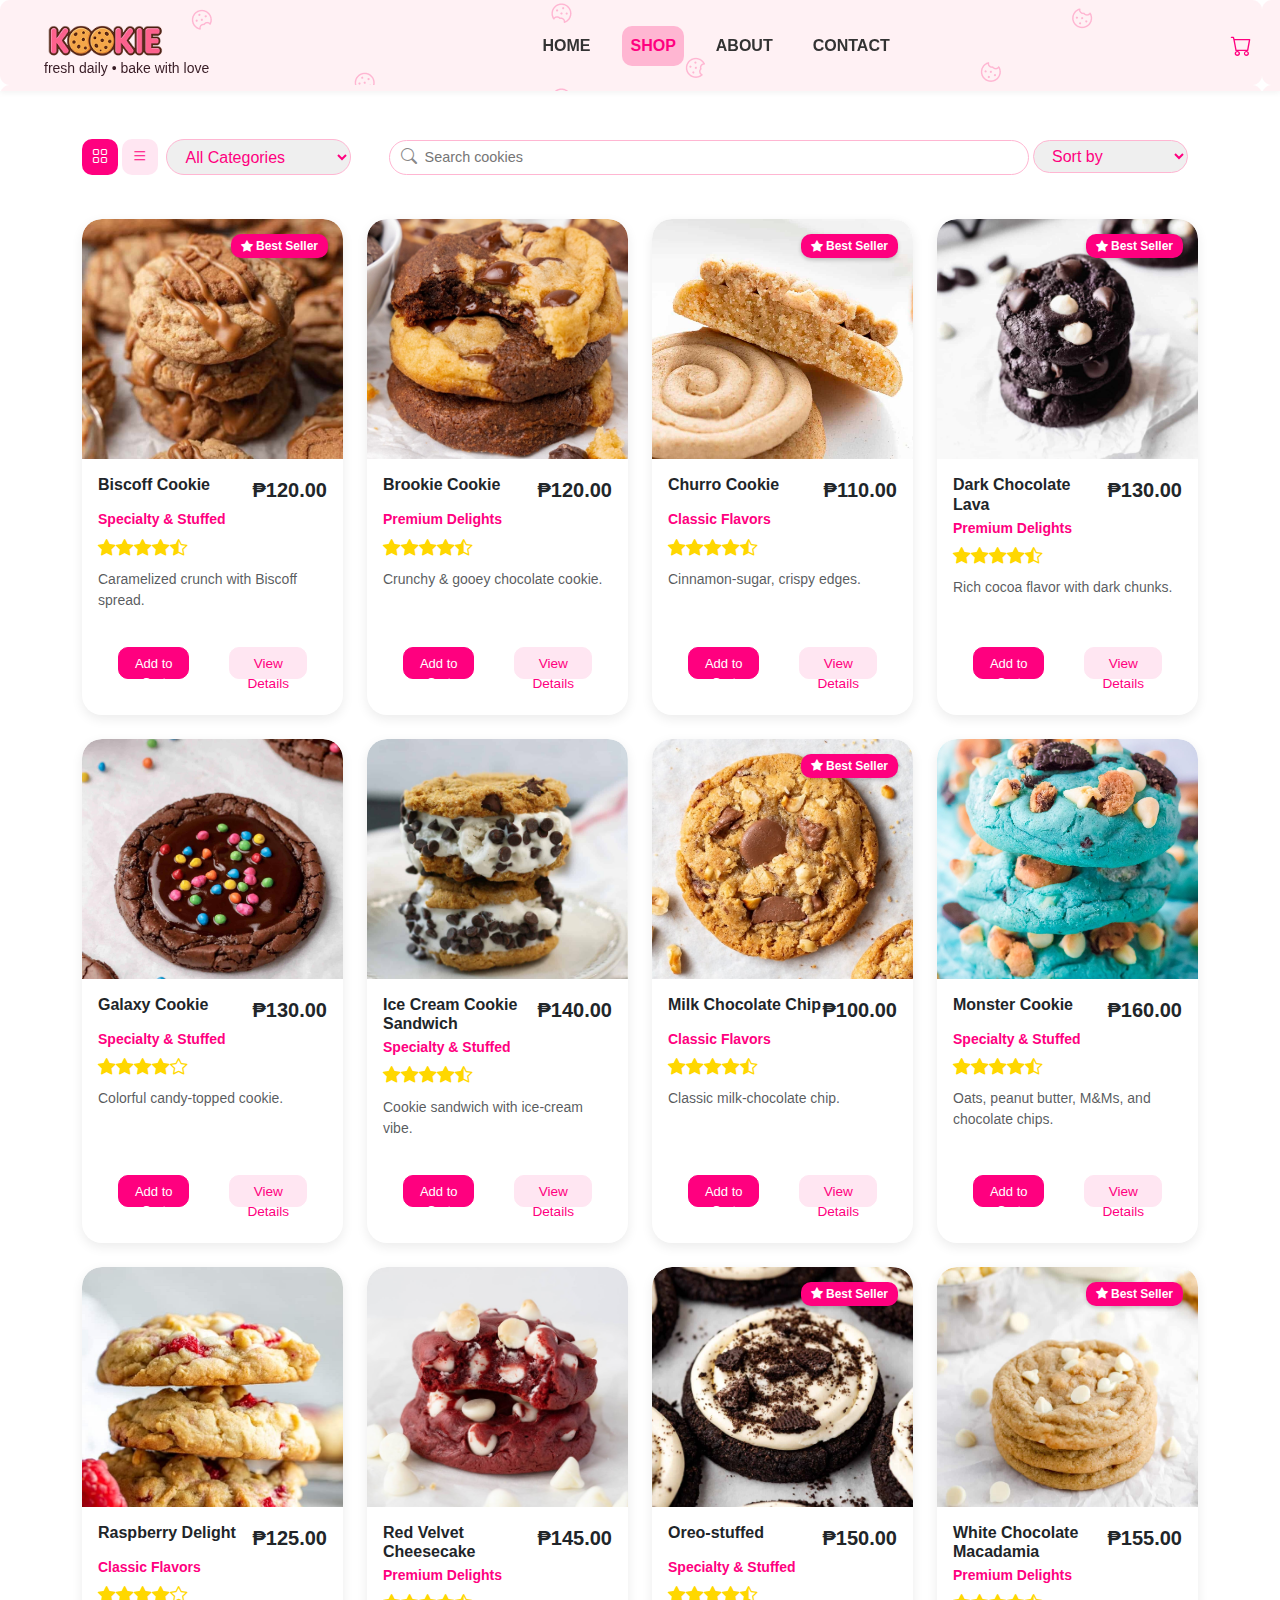
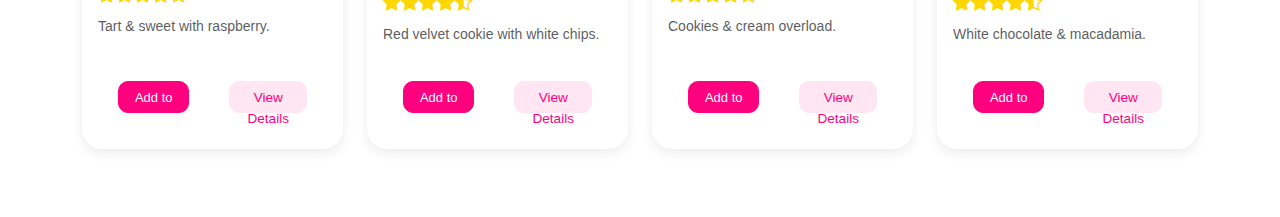
<file: Kookies/index.html>
<!DOCTYPE html>
<html lang="en">
<head>
    <meta charset="UTF-8" />
    <meta name="viewport" content="width=device-width, initial-scale=1.0" />
    <title>Shop | Kookie</title>
    <link rel="icon" href="Images/cookie.png" /> 
    <link href="https://cdn.jsdelivr.net/npm/bootstrap@5.3.3/dist/css/bootstrap.min.css" rel="stylesheet" />
    <link href="https://cdn.jsdelivr.net/npm/bootstrap-icons@1.11.3/font/bootstrap-icons.css" rel="stylesheet" />
    <link href="shop.css" rel="stylesheet">
    <link href="navigation.css" rel="stylesheet">
</head>

<body>
    <nav class="navbar navbar-expand-lg sticky-top">
        <div class="container-fluid">
            <a class="navbar-brand" href="#">
                <div class="d-flex flex-column align-items-start">
                    <a href="home.html">
                      <img src="Images/Logo.png" alt="KOOKIE Logo" width="120">
                    </a>
                    <small>fresh daily • bake with love</small>
                </div>
            </a>

            <button class="navbar-toggler ms-auto" type="button" data-bs-toggle="collapse" data-bs-target="#navbarNav">
                <span class="navbar-toggler-icon"></span>
            </button>

            <div class="collapse navbar-collapse justify-content-center" id="navbarNav">
                <ul class="navbar-nav mb-2 mb-lg-0 text-center">
                    <li class="nav-item"><a class="nav-link fw-bold" href="home.html">HOME</a></li>
                    <li class="nav-item"><a class="nav-link fw-bold active" href="#">SHOP</a></li>
                    <li class="nav-item"><a class="nav-link fw-bold" href="e.html">ABOUT</a></li> 
                    <li class="nav-item"><a class="nav-link fw-bold" href="contact.html">CONTACT</a></li>
                </ul>
            </div>

            <div class="d-flex align-items-center">
                
                <a href="cart.html" class="icon-btn position-relative" id="cartIconLink">
                    <i class="bi bi-cart"></i>
                    <span class="position-absolute top-0 start-100 translate-middle badge rounded-pill bg-danger" id="cart-count" style="font-size: 0.65em; padding: 0.3em 0.5em; display: none;">0</span>
                </a>
               
            </div>
        </div>
    </nav>

    <main class="py-5">
        <div class="container">
            <div class="view-controls">
                <div class="d-flex gap-2">
                    <div class="view-toggle">
                        <button id="gridBtn" class="active" title="Grid View"><i class="bi bi-grid"></i></button>
                        <button id="listBtn" title="List View"><i class="bi bi-list"></i></button>
                    </div>
                 <select id="categoryFilter">
                        <option value="all">All Categories</option>
                        <option value="classic">Classic Flavors</option>
                        <option value="premium">Premium Delights</option>
                        <option value="specialty">Specialty & Stuffed</option>
                        <option value="mix boxes">Mix Boxes</option>
                </select>                  
                </div>
                <div class="search-container">
                    <i class="bi bi-search"></i>
                    <input type="text" id="searchInput" placeholder="Search cookies" />

                    <select id="sortSelect">
                        <option value="default">Sort by</option>
                        <option value="best">Best Seller</option>
                        <option value="high">Highest Price</option>
                        <option value="low">Lowest Price</option>
                        <option value="rating">Highest Rating</option>
                    </select>
                </div>


                
            </div>
            
            <div id="productRow" class="row g-4">
                </div>
        </div>
    </main>

    <div class="modal fade" id="viewModal" tabindex="-1">
        <div class="modal-dialog modal-dialog-centered modal-xl">
            <div class="modal-content">
                <div class="row g-0">
                    
                    <div class="col-lg-5 modal-img-col">
                        <img id="modalImg" class="img-fluid" alt="Cookie Image" />
                    </div>

                    <div class="col-lg-7">
                        <div class="modal-body">
                            <h5 id="modalName" class="fw-bold text-pink fs-3 mb-1"></h5>
                            <p id="modalCategory" class="small text-pink fw-semibold mb-2"></p>
                            <p id="modalRating" class="rating-stars mb-3"></p>
                            
                            <hr>

                            <h6 class="fw-bold mt-3">About This Cookie</h6>
                            <p id="modalDetailedDesc" class="text-secondary mb-4"></p>
                            
                            <h6 class="fw-bold">Quick Overview</h6>
                            <p id="modalDesc" class="text-muted small mb-3"></p>
                            
                            <div class="d-flex justify-content-between align-items-center mb-4">
                                <div>
                                    <span id="modalCalories" class="badge text-bg-info me-3 fs-6"></span>
                                    <span class="text-dark fw-bold">Price: <span id="modalPrice" class="fs-4 text-pink"></span></span>
                                </div>
                            </div>
                            
                            <p id="modalIngredients" class="small text-dark fst-italic border-top pt-2"></p>

                            <button class="btn btn-pink add-to-cart-modal-btn w-100 mt-3" 
                             data-id="1" 
                             data-bs-dismiss="modal">
                              Add to Cart
                    </button>

                        </div>
                    </div>
                </div>
            </div>
        </div>
    </div>

    <div class="toast-container position-fixed bottom-0 end-0 p-3">
        <div id="cartToast" class="toast align-items-center text-white bg-pink border-0" role="alert">
            <div class="d-flex">
                <div class="toast-body fw-semibold">Added to cart 🍪</div>
            </div>
        </div>
    </div>

    <script src="https://cdn.jsdelivr.net/npm/bootstrap@5.3.3/dist/js/bootstrap.bundle.min.js"></script>

    <script src="shop.js"></script>
<script src="product.js"></script>
</body>
</html>
</file>
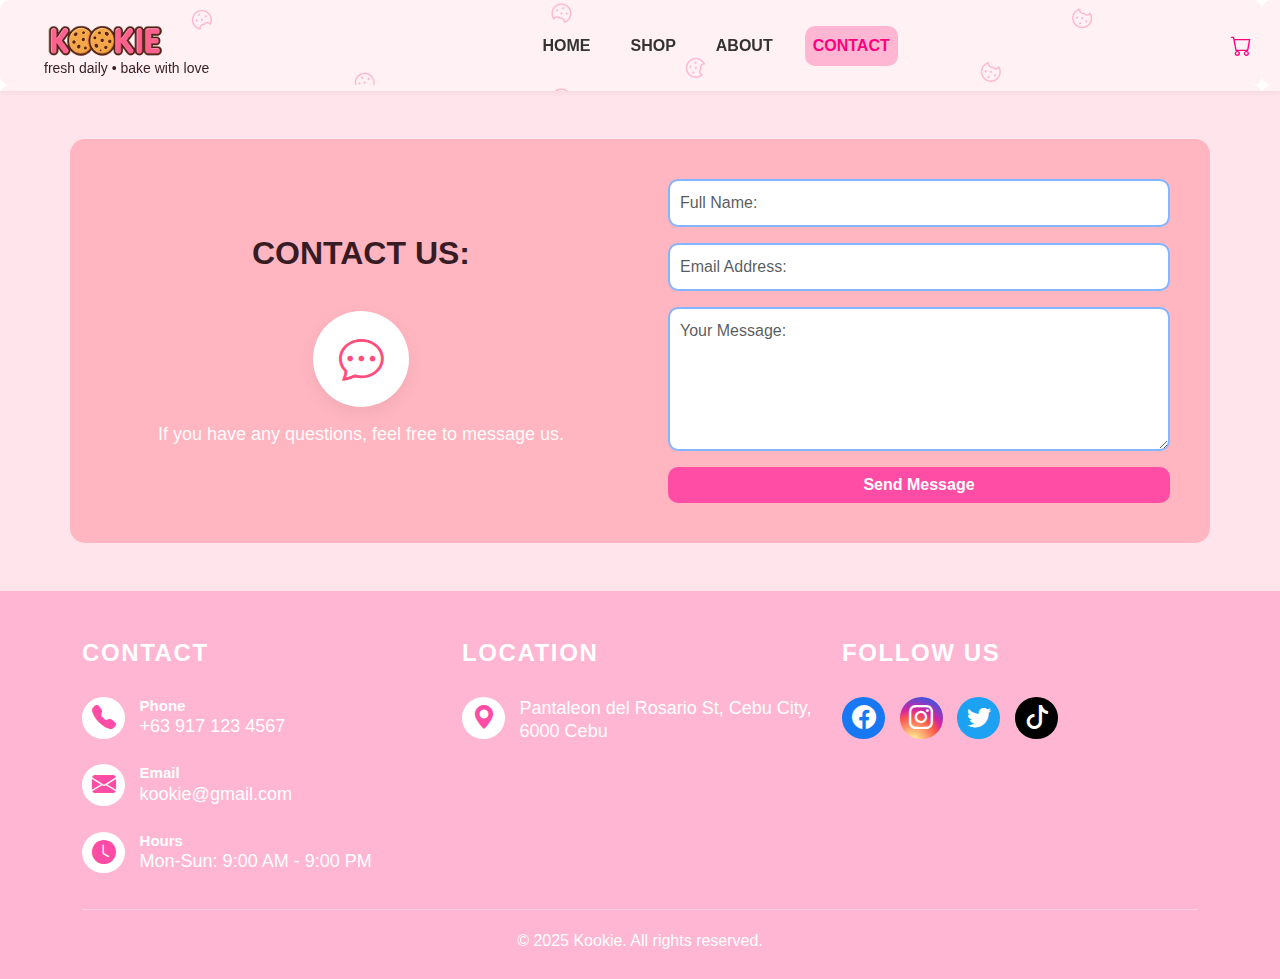
<file: Kookies/contact.html>
<!DOCTYPE html>
<html lang="en">
<head>
  <meta charset="UTF-8" />
  <meta name="viewport" content="width=device-width, initial-scale=1.0" />
  <title>Contact | Kookie</title>
  <link rel="icon"  href="Images/cookie.png" />
  <link href="https://cdn.jsdelivr.net/npm/bootstrap@5.3.3/dist/css/bootstrap.min.css" rel="stylesheet" />
  <link href="https://cdn.jsdelivr.net/npm/bootstrap-icons@1.11.3/font/bootstrap-icons.css" rel="stylesheet" />

  <link rel="stylesheet" href="contact.css" />
  <link rel="stylesheet" href="navigation.css"/>
</head>

<style>
  .navbar {
            background: url("Images/nav-background.png");
            box-shadow: 0 2px 6px rgba(0, 0, 0, 0.05);
              padding: 0.75rem 1rem;
        }

</style>
<body>
 <nav class="navbar navbar-expand-lg sticky-top">
        <div class="container-fluid">
            <a class="navbar-brand" href="#">
                <div class="d-flex flex-column align-items-start">
                    <a href="home.html">
                      <img src="Images/Logo.png" alt="KOOKIE Logo" width="120">
                    </a>
                    <small>fresh daily • bake with love</small>
                </div>
            </a>

            <button class="navbar-toggler ms-auto" type="button" data-bs-toggle="collapse" data-bs-target="#navbarNav">
                <span class="navbar-toggler-icon"></span>
            </button>

            <div class="collapse navbar-collapse justify-content-center" id="navbarNav">
                <ul class="navbar-nav mb-2 mb-lg-0 text-center">
                    <li class="nav-item"><a class="nav-link fw-bold" href="home.html">HOME</a></li>
                    <li class="nav-item"><a class="nav-link fw-bold" href="index.html">SHOP</a></li>
                    <li class="nav-item"><a class="nav-link fw-bold" href="e.html">ABOUT</a></li> 
                    <li class="nav-item"><a class="nav-link fw-bold active" href="#">CONTACT</a></li>
                </ul>
            </div>

            <div class="d-flex align-items-center">
                
                <a href="cart.html" class="icon-btn position-relative" id="cartIconLink">
                    <i class="bi bi-cart"></i>
                    <span class="position-absolute top-0 start-100 translate-middle badge rounded-pill bg-danger" id="cart-count" style="font-size: 0.65em; padding: 0.3em 0.5em; display: none;">0</span>
                </a>
               
            </div>
        </div>
    </nav>





  <!-- Contact Section -->
  <section class="contact-section py-5">
    <div class="container contact-box p-4">
      <div class="row align-items-center">
        <!-- Left Side -->
        <div class="col-md-6 text-center contact-info">
          <h2 class="fw-bold mb-4" >CONTACT US:</h2>
          <i class="bi bi-chat-dots contact-icon"></i>
          <p>If you have any questions, feel free to message us.</p>
        </div>

        <!-- Right Side Form -->
        <div class="col-md-6">
          <form id="contactForm" class="contact-form p-3">
            <div class="mb-3">
              <input type="text" class="form-control" id="name" placeholder="Full Name:" required />
            </div>
            <div class="mb-3">
              <input type="email" class="form-control" id="email" placeholder="Email Address:" required />
            </div>
            <div class="mb-3">
              <textarea class="form-control" id="message" rows="5" placeholder="Your Message:" required></textarea>
            </div>
            <button type="submit" class="btn submit-btn w-100">Send Message</button>
          </form>
        </div>
      </div>
    </div>
  </section>

 <!-- Footer Section -->
    <footer class="footer-section">
        <div class="container">
            <div class="row g-4">
                <div class="col-lg-4 col-md-6">

                    <h3 class="footer-heading">CONTACT</h3>
                    <div class="contact-item">
                        <div class="contact-icon">
                            <i class="bi bi-telephone-fill"></i>
                        </div>
                        <div class="contact-info">
                            <h6>Phone</h6>
                            <p>+63 917 123 4567</p>
                        </div>
                    </div>
                    <div class="contact-item">
                        <div class="contact-icon">
                            <i class="bi bi-envelope-fill"></i>
                        </div>
                        <div class="contact-info">
                            <h6>Email</h6>
                            <p><a href="https://mail.google.com/mail/u/0/#inbox?compose=new" target="_blank" rel="noopener noreferrer">kookie@gmail.com</a></p>
                        </div>
                    </div>
                    <div class="contact-item">
                        <div class="contact-icon">
                            <i class="bi bi-clock-fill"></i>
                        </div>
                        <div class="contact-info">
                            <h6>Hours</h6>
                            <p>Mon-Sun: 9:00 AM - 9:00 PM</p>
                        </div>
                    </div>
                </div>

                <div class="col-lg-4 col-md-6">
                    <h3 class="footer-heading">LOCATION</h3>
                    
                    <div class="contact-item">
                        <div class="contact-icon">
                            <i class="bi bi-geo-alt-fill"></i>
                        </div>
                        <div class="contact-info">
                            <p class="loc">
                                <a href="https://maps.app.goo.gl/HfPAoDmhUSkABZmf7" target="_blank" rel="noopener noreferrer">Pantaleon del Rosario St, Cebu City, 6000 Cebu</a>
                            </p>
                        </div>
                    </div>
                </div>

                <div class="col-lg-4 col-md-12">
                    <h3 class="footer-heading">FOLLOW US</h3>
                    <div>
                        <a href="https://web.facebook.com/kookie.56126" target="_blank" rel="noopener noreferrer" class="social-btn social-fb" aria-label="Facebook">
                            <i class="bi bi-facebook"></i>
                        </a>
                        <a href="instagram.com" target="_blank" rel="noopener noreferrer" class="social-btn social-ig" aria-label="Instagram">
                            <i class="bi bi-instagram"></i>
                        </a>
                        <a href="twitter.com" target="_blank" rel="noopener noreferrer" class="social-btn social-x" aria-label="Twitter">
                            <i class="bi bi-twitter"></i>
                        </a>
                        <a href="tiktok.com" target="_blank" rel="noopener noreferrer" class="social-btn social-tiktok" aria-label="TikTok">
                            <i class="bi bi-tiktok"></i>
                        </a>
                    </div>
                </div>
            </div>

            <div class="footer-bottom text-center">
                <p class="mb-3">© 2025 Kookie. All rights reserved.</p>
            </div>
        </div>
    </footer>

  <script src="https://cdn.jsdelivr.net/npm/bootstrap@5.3.0/dist/js/bootstrap.bundle.min.js"></script>
  <script src="contact.js"></script>
</body>
</html>
</file>
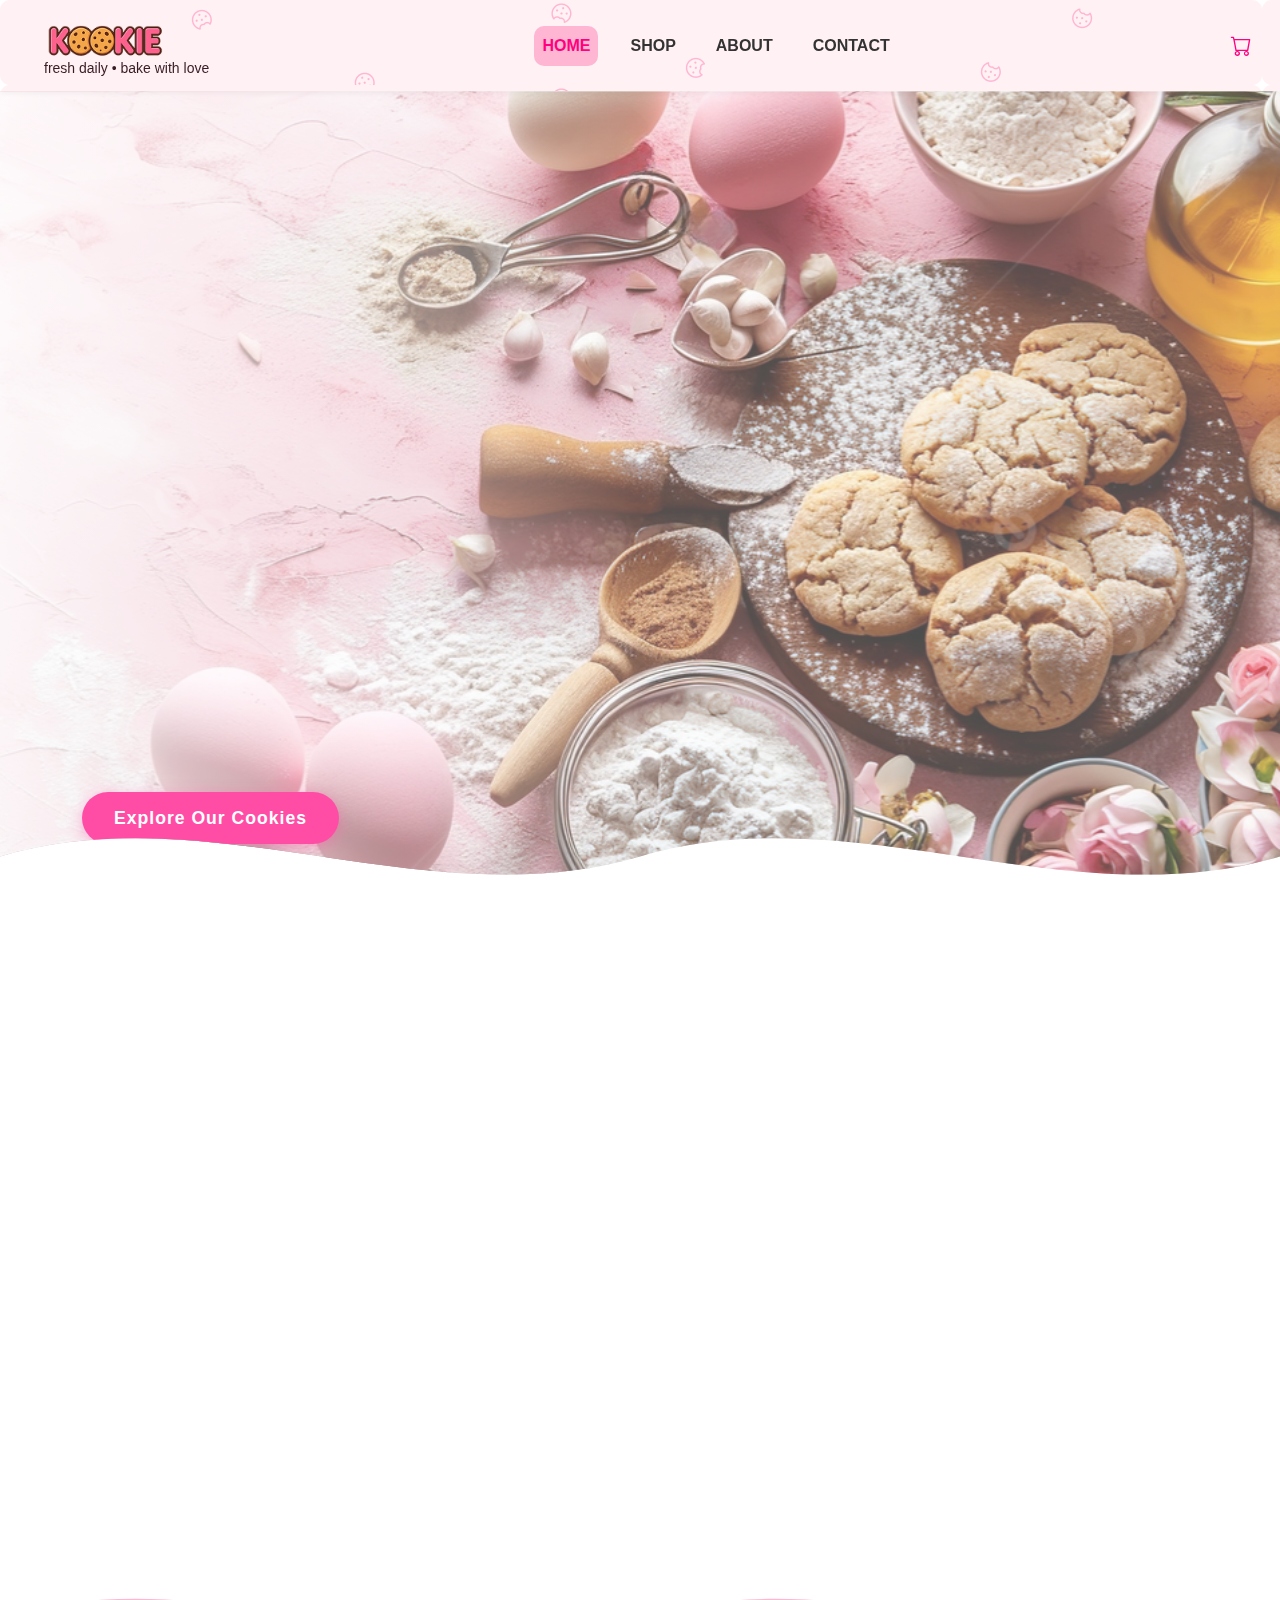
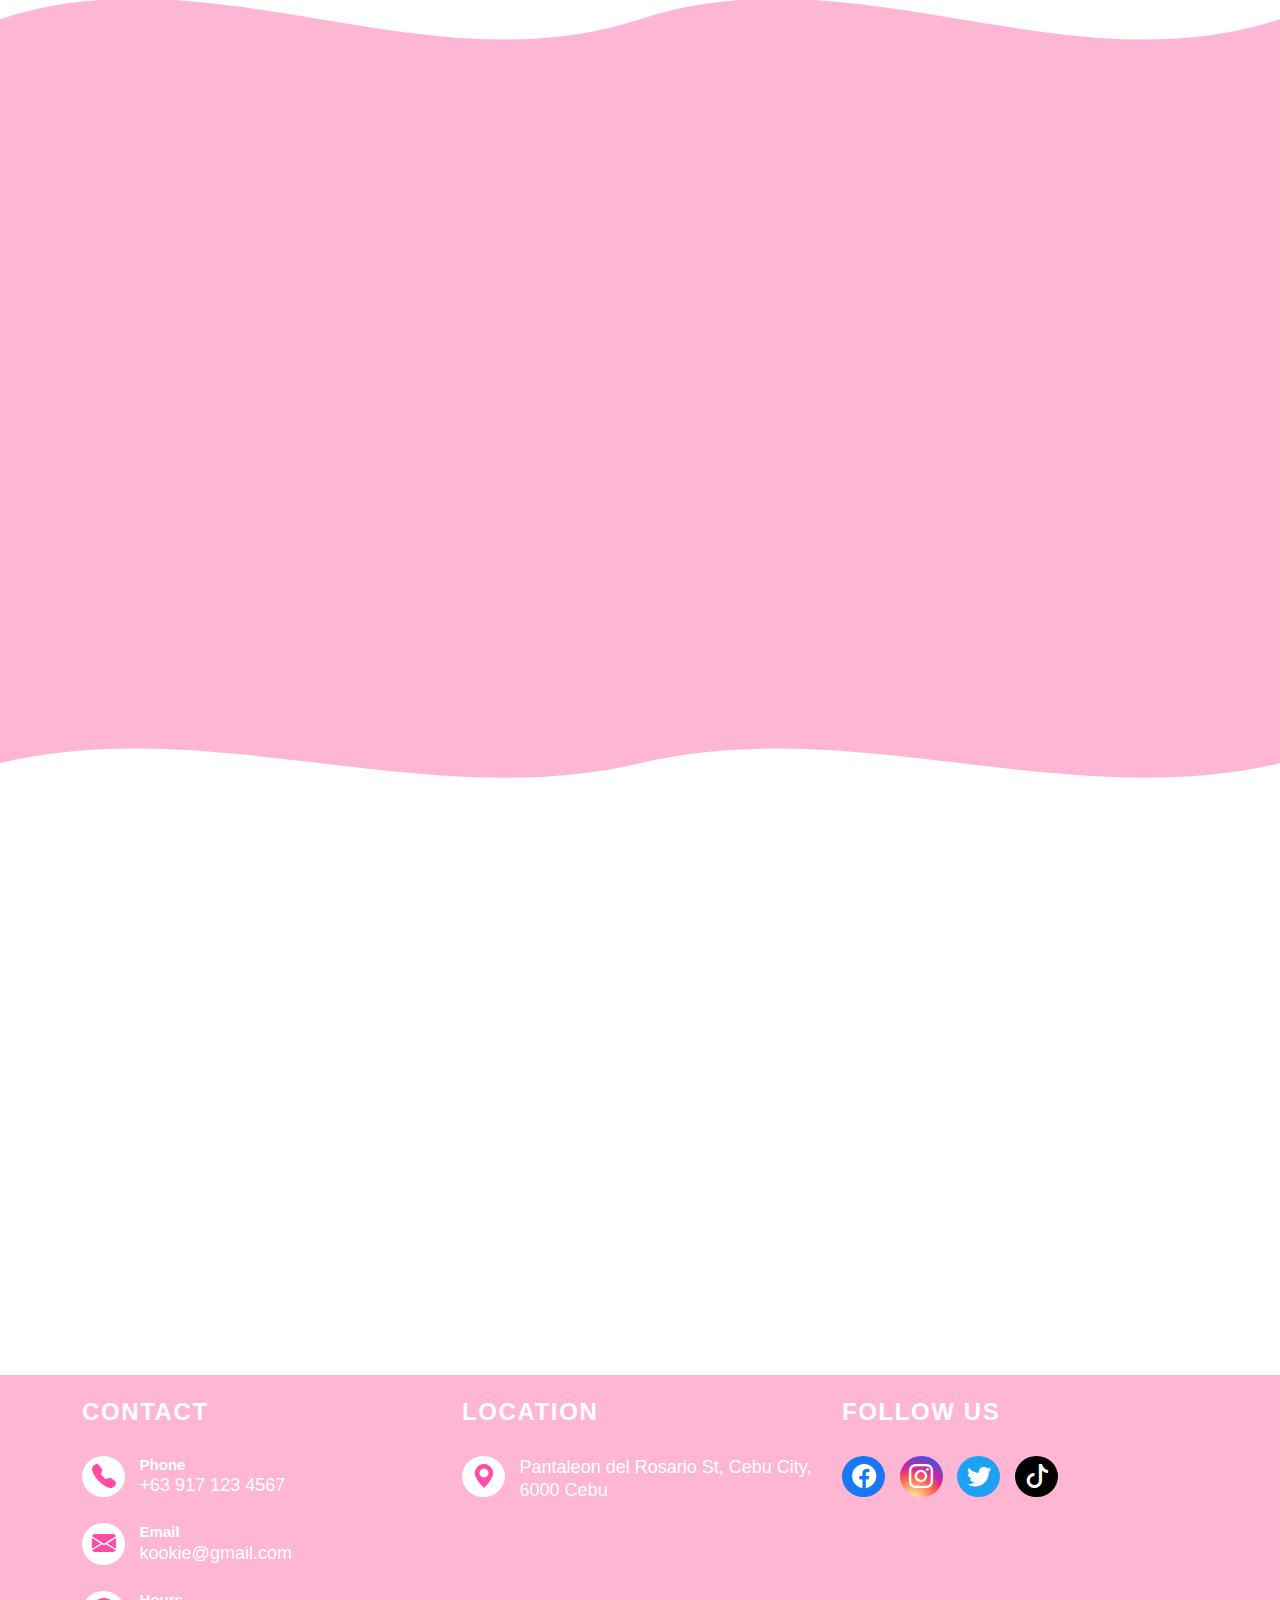
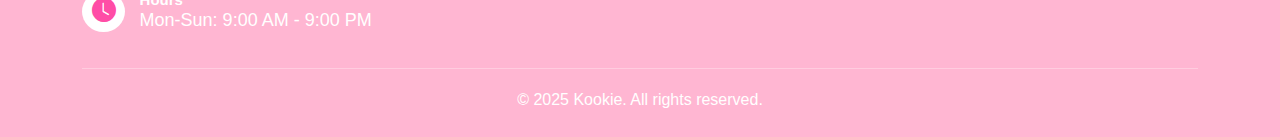
<file: Kookies/home.html>
<!DOCTYPE html>
<html lang="en">
<head>
    <meta charset="UTF-8">
    <meta name="viewport" content="width=device-width, initial-scale=1.0">
    <title>Kookie</title>
    <link rel="icon"  href="Images/cookie.png" />
    <link href="https://cdn.jsdelivr.net/npm/bootstrap@5.3.3/dist/css/bootstrap.min.css" rel="stylesheet" />
    <link href="https://cdn.jsdelivr.net/npm/bootstrap-icons@1.11.3/font/bootstrap-icons.css" rel="stylesheet" />
  
    <link rel="stylesheet" href="homestyle.css" />
    <link rel="stylesheet" href="navigation.css">
</head>
<body>
    <!-- Navigation Bar-->
 <nav class="navbar navbar-expand-lg sticky-top">
        <div class="container-fluid">
            <a class="navbar-brand" href="#">
                <div class="d-flex flex-column align-items-start">
                    <a href="home.html">
                      <img src="Images/Logo.png" alt="KOOKIE Logo" width="120">
                    </a>
                    <small>fresh daily • bake with love</small>
                </div>
            </a>

            <button class="navbar-toggler ms-auto" type="button" data-bs-toggle="collapse" data-bs-target="#navbarNav">
                <span class="navbar-toggler-icon"></span>
            </button>

            <div class="collapse navbar-collapse justify-content-center" id="navbarNav">
                <ul class="navbar-nav mb-2 mb-lg-0 text-center">
                    <li class="nav-item"><a class="nav-link fw-bold active" href="#">HOME</a></li>
                    <li class="nav-item"><a class="nav-link fw-bold" href="index.html">SHOP</a></li>
                    <li class="nav-item"><a class="nav-link fw-bold" href="e.html">ABOUT</a></li> 
                    <li class="nav-item"><a class="nav-link fw-bold" href="contact.html">CONTACT</a></li>
                </ul>
            </div>

            <div class="d-flex align-items-center">
                
                <a href="cart.html" class="icon-btn position-relative" id="cartIconLink">
                    <i class="bi bi-cart"></i>
                    <span class="position-absolute top-0 start-100 translate-middle badge rounded-pill bg-danger" id="cart-count" style="font-size: 0.65em; padding: 0.3em 0.5em; display: none;">0</span>
                </a>
               
            </div>
        </div>
    </nav>

    <svg>
        <defs>
            <!-- Wave at bottom only (for hero) -->
            <clipPath id="wave-clip-bottom" clipPathUnits="objectBoundingBox">
                <path d="M 0,0 L 1,0 L 1,0.85 C 0.833,0.92 0.667,0.78 0.5,0.85 C 0.333,0.92 0.167,0.78 0,0.85 Z" />
            </clipPath>

            <!-- Wave at top only (for sections after) -->
            <clipPath id="wave-clip-top" clipPathUnits="objectBoundingBox">
                <path d="M 0,0.15 C 0.167,0.08 0.333,0.22 0.5,0.15 C 0.667,0.08 0.833,0.22 1,0.15 L 1,1 L 0,1 Z" />
        </clipPath>
        </defs>
    </svg>

    <!-- First sec-->
  <section class="hero-section">
    <div class="container">
        <div class="row align-items-center">
            <div class="col-lg-6">
                <div class="hero-content">
                    <h1 class="scroll-animate fade-left">CRAVE. BITE. SMILE. & REPEAT.</h1>
                    <p class="scroll-animate fade-left">Crave the sweetness, bite into joy, and smile with every crumb.
Freshly baked with love, our cookies turn ordinary moments into warm, delicious memories.
Grab a cookie <i> or a dozen </i> and make today a little sweeter.</p>
                    <a href="index.html"><button class="btn btn-hero">Explore Our Cookies</button></a>
                </div>
            </div>

            <!--<div class="col-lg-6">
                <div class="text-center">
                    <img src="Images/baking.png" alt="Baking" class="hero-cookie">
                </div>
            </div> -->
        </div>
    </div>
  </section>

  <!-- Carousel sec -->
     <section class="bestsellers-sec">
        <div class="container">
            <h2 class="scroll-animate fade-up">Best Sellers</h2>

            <div id="bestSeller" class="carousel slide scroll-animate scale-in" data-bs-ride="carousel" data-bs-interval="5000">
                <div class="carousel-inner">

                    <div class="carousel-item active">
                        <div class="carousel-card" id="red">
                            <div class="cookie-image">
                               <img src="Images/home/redvelvet.png" alt="Red Velvet Cookie">
                            </div>
                            <div class="cookie-content">
                               <h5 class="cookie-title">Red Velvet</h5>
                               <p class="cookie-desc">Soft red velvet cookies loaded with white chocolate chips&mdash; sweet, rich, and irresistibly festive.</p>
                               <a href="index.html?product=10"><button class="btn-order">Order Now</button></a>
                            </div>
                        </div>
                    </div>

                     <div class="carousel-item">
                        <div class="carousel-card" id="blue">
                            <div class="cookie-image">
                               <img src="Images/home/blue.png" alt="Monday Blue Cookie">
                            </div>
                            <div class="cookie-content">
                               <h5 class="cookie-title">Monster Cookie</h5>
                               <p class="cookie-desc">Bright blue cookies packed with Oreos, peanut butter chips, and white chocolate for the ultimate flavor party.</p>
                               <a href="index.html?product=8"><button class="btn-order">Order Now</button></a>
                            </div>
                        </div>
                    </div>

                     <div class="carousel-item">
                        <div class="carousel-card" id="brown">
                            <div class="cookie-image">
                               <img src="Images/home/brown.png" alt="Brookie Cookie">
                            </div>
                            <div class="cookie-content">
                               <h5 class="cookie-title">Brookie Cookie</h5>
                               <p class="cookie-desc">Can't decide? Get both! Half chocolate brownie, half chocolate chip cookie in one indulgent treat.</p>
                               <a href="index.html?product=2"><button class="btn-order">Order Now</button></a>
                            </div>
                        </div>
                    </div>
                </div>
     <!-- what if no/disable carousel buttons?-->

                <button class="carousel-control-prev" type="button" data-bs-target="#bestSeller" data-bs-slide="prev">
                    <span class="carousel-control-prev-icon" aria-hidden="true"></span>
                    <span class="visually-hidden">Previous</span>
                </button>
                <button class="carousel-control-next" type="button" data-bs-target="#bestSeller" data-bs-slide="next">
                    <span class="carousel-control-next-icon" aria-hidden="true"></span>
                    <span class="visually-hidden">Next</span>
                </button>
            </div>
        </div>
     </section>

<section class="why-section">
  <div class="container">
    <h2 class="scroll-animate fade-up">Why Our Cookies?</h2>
    <div class="row g-4">
      <div class="col-12 col-sm-6 col-lg-3">
        <div class="feature-card scroll-animate fade-up">
          <i class="bi bi-cookie icon-cookie"></i>
          <h5>Freshly Baked Daily</h5>
          <p>Every cookie is made from scratch every morning — no preservatives, just pure goodness.</p>
        </div>
      </div>
      <div class="col-12 col-sm-6 col-lg-3">
        <div class="feature-card scroll-animate fade-up">
          <i class="bi bi-bag-heart-fill icon-heart"></i>
          <h5>Premium Ingredients</h5>
          <p>We use real butter, Belgian chocolate, and natural flavors for that homemade taste.</p>
        </div>
      </div>
      <div class="col-12 col-sm-6 col-lg-3">
        <div class="feature-card scroll-animate fade-up">
          <i class="bi bi-gift-fill icon-gift"></i>
          <h5>Any Occasion</h5>
          <p>From simple treats to gift boxes — our cookies fit every celebration.</p>
        </div>
      </div>
      <div class="col-12 col-sm-6 col-lg-3">
        <div class="feature-card scroll-animate fade-up">
          <i class="bi bi-geo-alt-fill icon-location"></i>
          <h5>Made with Love</h5>
          <p>Handcrafted in small batches with love and shared with cookie lovers everywhere.</p>
        </div>
      </div>
    </div>
  </div>
</section>

    <section class="about-section">
        <div class="container">
            <h2 class="scroll-animate fade-up">About Us</h2>
            <p class="scroll-animate fade-up"><bold>Kookie</bold> is a student-built e-commerce demo for selling freshly baked cookies online.
Designed with warmth and sweetness in mind, it offers a cozy shopping experience — perfect for gifting, sharing, or satisfying your daily <i>kookie</i> cravings.</p>
            <a href="e.html"><button class="btn-about scroll-animate fade-up">Read More</button></a>
        </div>
    </section>

<!-- Footer Section -->
    <footer class="footer-section">
        <div class="container">
            <div class="row g-4">
                <div class="col-lg-4 col-md-6">

                    <h3 class="footer-heading">CONTACT</h3>
                    <div class="contact-item">
                        <div class="contact-icon">
                            <i class="bi bi-telephone-fill"></i>
                        </div>
                        <div class="contact-info">
                            <h6>Phone</h6>
                            <p>+63 917 123 4567</p>
                        </div>
                    </div>
                    <div class="contact-item">
                        <div class="contact-icon">
                            <i class="bi bi-envelope-fill"></i>
                        </div>
                        <div class="contact-info">
                            <h6>Email</h6>
                            <p><a href="https://mail.google.com/mail/u/0/#inbox?compose=new" target="_blank" rel="noopener noreferrer">kookie@gmail.com</a></p>
                        </div>
                    </div>
                    <div class="contact-item">
                        <div class="contact-icon">
                            <i class="bi bi-clock-fill"></i>
                        </div>
                        <div class="contact-info">
                            <h6>Hours</h6>
                            <p>Mon-Sun: 9:00 AM - 9:00 PM</p>
                        </div>
                    </div>
                </div>

                <div class="col-lg-4 col-md-6">
                    <h3 class="footer-heading">LOCATION</h3>
                    
                    <div class="contact-item">
                        <div class="contact-icon">
                            <i class="bi bi-geo-alt-fill"></i>
                        </div>
                        <div class="contact-info">
                            <p class="loc">
                                <a href="https://maps.app.goo.gl/HfPAoDmhUSkABZmf7" target="_blank" rel="noopener noreferrer">Pantaleon del Rosario St, Cebu City, 6000 Cebu</a>
                            </p>
                        </div>
                    </div>
                </div>

                <div class="col-lg-4 col-md-12">
                    <h3 class="footer-heading">FOLLOW US</h3>
                    <div>
                        <a href="https://web.facebook.com/kookie.56126" target="_blank" rel="noopener noreferrer" class="social-btn social-fb" aria-label="Facebook">
                            <i class="bi bi-facebook"></i>
                        </a>
                        <a href="instagram.com" target="_blank" rel="noopener noreferrer" class="social-btn social-ig" aria-label="Instagram">
                            <i class="bi bi-instagram"></i>
                        </a>
                        <a href="twitter.com" target="_blank" rel="noopener noreferrer" class="social-btn social-x" aria-label="Twitter">
                            <i class="bi bi-twitter"></i>
                        </a>
                        <a href="tiktok.com" target="_blank" rel="noopener noreferrer" class="social-btn social-tiktok" aria-label="TikTok">
                            <i class="bi bi-tiktok"></i>
                        </a>
                    </div>
                </div>
            </div>

            <div class="footer-bottom text-center">
                <p class="mb-3">© 2025 Kookie. All rights reserved.</p>
            </div>
        </div>
    </footer>

    <button class="back-to-top" id="backToTopBtn" onclick="window.scrollTo({top: 0, behavior: 'smooth'})" aria-label="Back to top">
        <i class="bi bi-chevron-double-up"></i>
    </button>
    <script src="https://cdn.jsdelivr.net/npm/bootstrap@5.3.3/dist/js/bootstrap.bundle.min.js"></script>
    <script src="home.js"></script>
    <script>
       // Function to update the cart count badge on home.html
function updateCartCount() {
  // Load cart from localStorage (same as in cart.js)
  const cart = JSON.parse(localStorage.getItem('cartItems')) || [];
  
  // Calculate total quantity (sum of all item.qtys)
  const totalItems = cart.reduce((sum, item) => sum + (item.qty || 1), 0);
  
  // Update the badge element (matches your HTML ID: cart-count)
  const cartCountEl = document.getElementById('cart-count');
  if (cartCountEl) {
    cartCountEl.textContent = totalItems;
    cartCountEl.style.display = totalItems > 0 ? 'inline-block' : 'none';  // Show if > 0, hide if 0
  }
}

// Call on page load to set the initial count
document.addEventListener('DOMContentLoaded', updateCartCount);

    </script>
    </body>
</html>
</file>
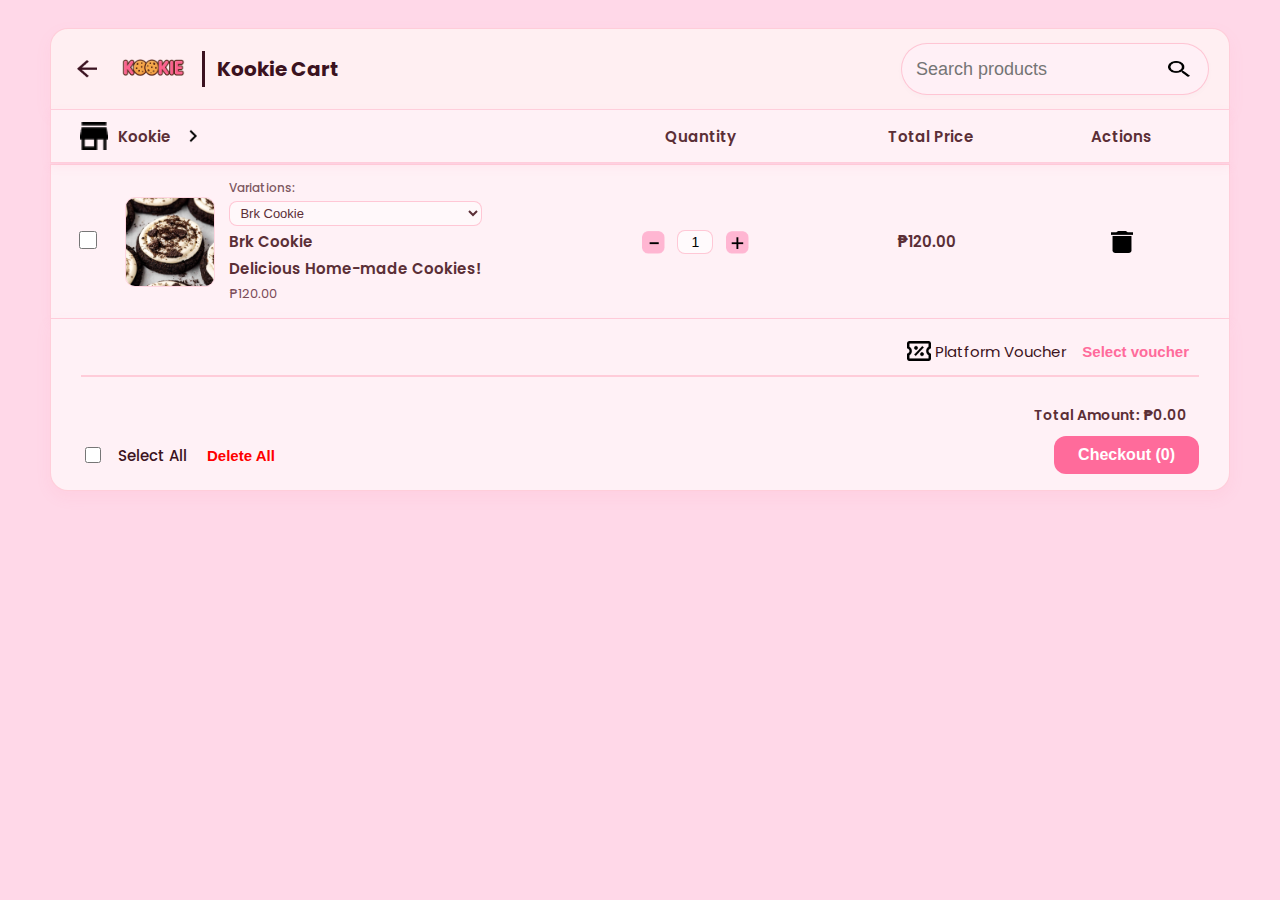
<file: WEBTECT CART/cart.html>
<!DOCTYPE html>
<html lang="en">
<head>
  <meta charset="utf-8" />
  <meta name="viewport" content="width=device-width,initial-scale=1" />
  <title>Kookie Cart</title>

  <!-- Link to CSS -->
  <link rel="stylesheet" href="cart.css">

  <!-- Poppins font (same as Figma) -->
  <link href="https://fonts.googleapis.com/css2?family=Poppins:wght@400;500;600;700&display=swap" rel="stylesheet">
</head>
<body>

  
  <!-- Page background + centered wrapper -->
  <div class="page-wrapper">

    <!-- Header card -->
    <header class="cart-header">
      <div class="header-inner">

        <!-- Left area: back button + logo + title -->
        <div class="left-area">
          <button class="back-btn"  aria-label="Go back">
            <img src="images/Back.png" alt="Back" class="icon-img">
          </button>

          <img src="images/kookie logo.png" alt="Kookie logo" class="logo-img">

          <span class="vertical-divider" aria-hidden="true"></span>

          <div class="title-block">
            <div class="page-title">Kookie Cart</div>
          </div>
        </div>

        <!-- Right area: search -->
        <div class="right-area">
          <div class="search-pill" role="search">
            <input type="search" id="productSearch" placeholder="Search products">
            <button  id="searchBtn" type="button" class="search-btn" aria-label="Search">
              <img src="images/search.png" alt="Search"  class="search-icon">
            </button>
          </div>
        </div>

      </div>
    </header>

    <!-- CART CONTENT -->
    <main class="cart-content">

    <!-- LABEL ROW -->
    <section class="label-row">
      <div class="label-inner">
        <div class="label-product">
          <img src="images/store.png" alt="Shop Icon" class="shop-icon">
          <span class="label-title">Kookie</span>
          <img src="images/visit.png" alt="Arrow" class="arrow-icon">
        </div>

        <div class="label-quantity">Quantity</div>
        <div class="label-total">Total Price</div>
        <div class="label-actions">Actions</div>
      </div>
    </section>

    <!-- ORDER LIST -->
    <div class="order-list">
     
      <section class="order-row">
        <div class="order-inner">
          <div class="order-select">
            <input type="checkbox" class="item-checkbox">
          </div>

          <div class="order-product">
            <img src="images/oreo 1.png" alt="Kookie Product" class="product-img">
            <div class="product-info">
             
              <label class="variation-label">Variations:</label>
              
              <select class="variation-dropdown">
                <option>Brk Cookie</option>
                <option>Churro Cookie</option>
                <option>Galaxy Cookie</option>
                <option>Ice Cream Cookie</option>
                <option>Milk & Cookies</option>
                <option>Monday Blue</option>
                <option>Oreo-stuffed</option>
                <option>White Chocolate</option>
                <option>Red Cookie</option>
                <option>Raspberry Cookie</option>
                <option>Biscoff Cookie</option>
                <option>Dark Chocolate</option>
                <option>Assorted Cookie (4pcs)</option>
                <option>Assorted Cookie (6pcs)</option>
              </select>
              
              <div class="product-name">Brk Cookie</div>
               <label class="product-label">Delicious Home-made Cookies! </label>
              <div class="product-price">₱120.00</div>
            </div>
          </div>

          <div class="order-quantity">
            <button class="qty-btn minus"><img src="images/minus.png" alt="Minus"></button>
            <input type="text" value="1" class="qty-input" readonly>
            <button class="qty-btn plus"><img src="images/plus.png" alt="Plus"></button>
          </div>

          <div class="order-total">₱120.00</div>

          <div class="order-delete">
            <img src="images/delete.png" alt="Delete" class="delete-icon">
          </div>
        </div>
      </section>
    </div>
  </main>

  <!-- CART SUMMARY SECTION -->
  <section class="cart-summary">
    <div class="summary-inner">

      <!-- Voucher Row -->
      <div class="voucher-row">
        <div class="voucher-top">
          <img src="images/voucher.png" alt="Voucher Icon" class="voucher-icon">
          <span class="voucher-label">Platform Voucher</span>
          <button class="voucher-btn">Select voucher</button>
        </div>
      </div>

      <span id="appliedVoucherText" class="applied-voucher-text"></span>

      <div class="cart-total">
        <span>Total Amount:</span>
        <span id="grandTotal">₱0.00</span>
      </div>

      <!-- Select/Delete/Checkout Row -->
      <div class="summary-bottom">
        <div class="summary-left">
          <input type="checkbox" id="select-all">
          <label for="select-all">Select All</label>
          <button class="delete-all-btn">Delete All</button>
        </div>

        <div class="summary-right">
          <button class="checkout-btn">Checkut(0)</button>
        </div>
      </div>
    </div>
  </section>

  <!-- VOUCHER MODAL -->
  <div id="voucherModal" class="voucher-modal">
    <div class="voucher-modal-content">
      <h3>Select a Voucher.</h3>
      <label><input type="radio" name="voucher" value="₱10"> ₱10 OFF</label><br>
      <label><input type="radio" name="voucher" value="₱20"> ₱20 OFF</label><br>
      <label><input type="radio" name="voucher" value="₱50"> Free Shipping (₱50 OFF)</label><br>

      <div class="voucher-actions">
        <button id="applyVoucherBtn">Apply Voucher</button>
        <button id="closeVoucherBtn">Cancel</button>
      </div>
    </div>
  </div>

  

  <!-- ✅ JS FILE -->
  <script src="product.js"></script>
</body>
</html>
</file>
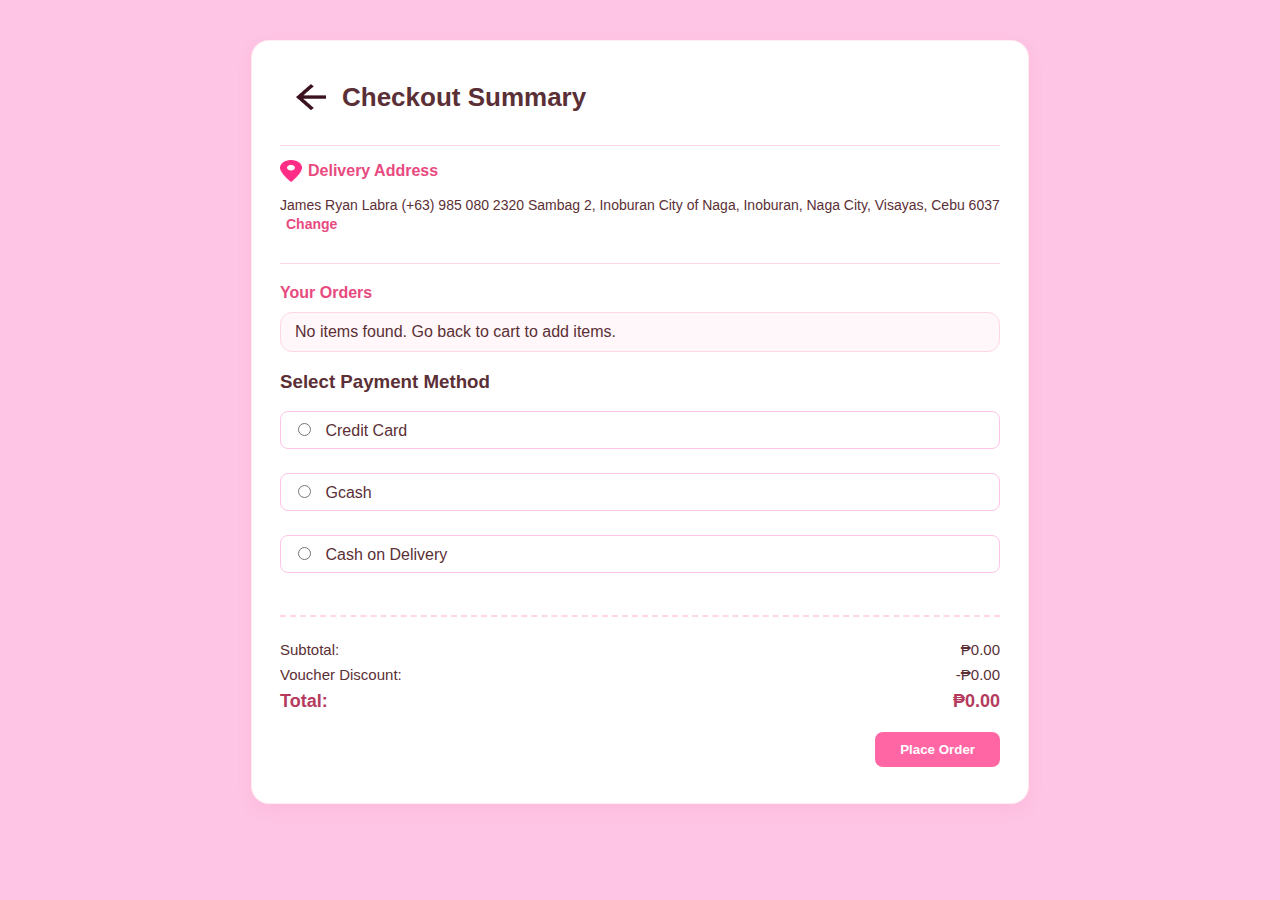
<file: WEBTECT CART/checkout.html>
<!DOCTYPE html>
<html lang="en">
<head>
  <meta charset="UTF-8">
  <meta name="viewport" content="width=device-width, initial-scale=1.0">
  <title>Checkout</title>
  <link rel="stylesheet" href="checkout.css">
</head>

<body>
  <div class="checkout-container">
   


    <header class="checkout-header">
      <button id="backBtn" class="back-btn" aria-label="Go back">
            <img src="images/Back.png" alt="Back" class="icon-img">
      </button>
      <h1>Checkout Summary</h1>
    </header>
     


    <!-- ===========================
         DELIVERY ADDRESS SECTION
    ============================ -->
    <section class="delivery-address">
      <div class="address-header">
        <img src="images/address.png" alt="Location" class="address-icon">
        <span class="address-label">Delivery Address</span>
      </div>
      <p class="address-text">
        James Ryan Labra (+63) 985 080 2320 Sambag 2, Inoburan City of Naga, Inoburan, 
        Naga City, Visayas, Cebu 6037
        <a href="#" class="change-link">Change</a>
      </p>
    </section>

    <!-- ===========================
         ORDER SUMMARY
    ============================ -->
    <div class="order-summary">
      <h2>Your Orders</h2>
      <ul id="orderList" class="checkout-items">
        <!-- checkout.js will populate these -->
      </ul>
    </div>

    <!-- ===========================
         PAYMENT METHOD SECTION
    ============================ -->
    <div class="payment-methods">
  <h3>Select Payment Method</h3>

  <label>
    <input type="radio" name="payment" value="credit_card">
    Credit Card
  </label><br>

  <label>
    <input type="radio" name="payment" value="gcash">
    Gcash
  </label><br>

  <label>
    <input type="radio" name="payment" value="cod">
    Cash on Delivery
  </label><br>
</div>

    <!-- ===========================
         PRICE SUMMARY
    ============================ -->
    <div class="price-summary">
      <div class="row">
        <span>Subtotal:</span>
        <span id="subtotal">₱0.00</span>
      </div>
      <div class="row">
        <span>Voucher Discount:</span>
        <span id="voucherDiscount">₱0.00</span>
      </div>
      <div class="row total">
        <span>Total:</span>
        <span id="finalTotal">₱0.00</span>
      </div>
    </div>

    <!-- ===========================
         ACTION BUTTONS
    ============================ -->
    <div class="actions">
      <button id="confirmOrderBtn" class="confirm-btn">Place Order</button>
    </div>
  </div>

  <div id="successModal" class="modal">
  <div class="modal-content">
    <img src="images/orderplaced.png" alt="Success" class="modal-icon">
    <h2>Your order has been placed. Thank you!</h2>
    <button id="okBtn" class="ok-btn">Close</button>
  </div>
</div>

  <script src="checkout.js"></script>
</body>
</file>
<file: Kookies/shop.css>
/* NOTE: Assuming SuperSunday-vn3MA.ttf and Logo.png/nav-background.png are in the correct relative paths */
        @font-face {
            font-family: 'CustomFont';
            src: url('../Kookies/SuperSunday-vn3MA.ttf') format('truetype');
            font-weight: normal;
            font-style: normal;
        }
    @import url('https://fonts.googleapis.com/css2?family=Poppins:wght@400;600;700&display=swap');



        /* 🌸 PRODUCT CARDS */
        .product-card {
            border: none;
            border-radius: 20px;
            background: white;
            box-shadow: 0 4px 12px rgba(0, 0, 0, 0.08);
            transition: transform 0.3s ease, box-shadow 0.3s ease;
            overflow: hidden;
            position: relative;
        }

        .product-card:hover {
            transform: translateY(-6px);
            box-shadow: 0 10px 25px rgba(255, 0, 128, 0.15);
        }

        .product-card img {
            border-radius: 20px 20px 0 0;
            height: 240px;
            width: 100%; /* Added to ensure full width */
            object-fit: cover;
            transition: transform 0.4s ease;
        }

        .best-seller-badge {
            position: absolute;
            top: 15px;
            right: 15px;
            background: var(--pink);
            color: white;
            padding: 3px 10px;
            border-radius: 10px;
            font-size: 0.75rem;
            font-weight: 600;
            z-index: 10;
            box-shadow: 0 2px 4px rgba(0, 0, 0, 0.2);
        }

        .btn-pink {
            background-color: var(--pink);
            color: white;
            font-size: 0.85rem;
            border-radius: 10px;
            transition: 0.3s;
            border: 1px solid var(--pink); 
        }
        .add-btn, .view-btn{
            margin: 20px;
            height: 2rem;
            font-size: 13px;
            
        }
        .btn-pink:hover {
            background-color: var(--secondary-accent);
            color: white;
            border: 1px solid var(--secondary-accent);
        }

        .btn-light-pink {
            background-color: #ffe6f2;
            color: var(--pink);
            font-size: 0.85rem;
            border-radius: 10px;
            transition: 0.3s;
            border: 1px solid #ffe6f2;
        }
        .btn-light-pink:hover {
            background-color: var(--light-pink);
            border: 1px solid var(--light-pink);
        }

        #productRow { padding: 20px 0;}
        #searchInput{ width: 40rem;}
        @media (min-width: 1200px) { 
            .col-xl-3 {
                flex: 0 0 auto;
                width: 25%;
            }
        }
        
        /* 🌸 LIST VIEW OVERRIDES */
        .list-view .col-lg-12 { flex: 0 0 100%; max-width: 100%;}
        .list-view .product-card {
            display: flex;
            flex-direction: row;
            align-items: center;
            text-align: left;
            height: auto;
            padding: 10px;
        }

        .list-view .product-card img {
            width: 180px;
            height: 180px;
            border-radius: 12px;
            margin-right: 1rem;
            flex-shrink: 0;
            border-radius: 12px; /* Uniform radius for list view */
        }
        
        .list-view .card-img-top {
            border-radius: 12px !important; 
        }

        /* Adjust card-body content for list view */
        .list-view .card-body {
            flex-grow: 1;
            display: grid;
            grid-template-areas: 
                "name price"
                "category rating"
                "desc desc"
                "actions actions";
            grid-template-columns: 1fr auto;
            align-items: center;
            gap: 5px 15px;
        }
        
        .list-view .card-body h6 { grid-area: name; }
        .list-view .card-body .fs-5 { grid-area: price; }
        .list-view .card-body .text-pink { grid-area: category; }
        .list-view .card-body .mb-2 { grid-area: rating; justify-self: end; }
        .list-view .card-body .text-muted { grid-area: desc; margin-bottom: 10px !important; }
        .list-view .card-body .mt-auto { grid-area: actions; margin-top: 0 !important; }
        .list-view .product-card .best-seller-badge { top: 25px; left: 25px; right: auto; }
        

        /* Modal*/
        .modal-content {
            border-radius: 20px;
            overflow: hidden;
            box-shadow: 0 10px 25px rgba(0, 0, 0, 0.15);
            text-align: left;
        }
        
        .modal-body {
            padding: 2rem;
        }

        .modal-img-col {
            padding: 0;
        }
        
        #modalImg {
            height: 100%;
            object-fit: cover;
            border-radius: 18px 0 0 18px;
        }

        .rating-stars {
            color: gold;
            font-size: 1.1rem;
        }

        /* Mobile adjustments for the Modal */
        @media (max-width: 992px) {
            #modalImg {
                height: 250px;
                width: 100%;
                border-radius: 18px 18px 0 0;
            }
            .modal-img-col {
                padding: 1rem !important;
            }
            #categoryFilter{
                width: 15rem
            }
            #searchInput{
                width: 20.2rem;
            }
            #sortSelect{
                width: 20.2rem;
            }
        }
       
        .view-controls {
            display: flex;
            justify-content: space-between;
            align-items: center;
            margin-bottom: 1.5rem;
            flex-wrap: wrap;
        }
        .view-controls select {
            border-radius: 20px;
            padding: 6px 14px;
            border: 1px solid var(--light-pink);
            color: var(--pink);
            font-weight: 500;
            
        }
        .view-toggle button {
            background: #ffe6f2;
            border: none;
            padding: 6px 10px;
            border-radius: 10px;
            color: var(--pink);
            transition: 0.3s;
        }
        .view-toggle button.active {
            background: var(--pink);
            color: white;
        }
</file>
<file: Kookies/navigation.css>
:root{
            --pink: #ff007f; /* Primary Accent */
            --light-pink: #ffb6d2; /* Soft Pink Highlight */
            --bg: white; /* Light Pink Background */
            --panel-bg: #ffffff; /* Panel/Section Background */
            --muted-rose: #7b3c4f; /* Muted Dark Rose */
            --dark-text: #381c25; 
            --secondary-accent: #e75480;
            --card-shadow: 0 10px 25px rgba(255,182,193,0.35);
        }

        /* ---------- GENERAL & BODY ---------- */
        body {
            background-color: var(--bg);
            color: var(--dark-text);
            font-family: 'Poppins', sans-serif;
            -webkit-font-smoothing: antialiased;
            -moz-osx-font-smoothing: grayscale;
        }

        .text-pink { color: var(--pink); }
        .bg-pink { background-color: var(--pink) !important; }

        /* ---------- NAVBAR ---------- */
        .navbar {
            background: url("Images/nav-background.png"); 
            background-color: var(--panel-bg); /* Fallback color */
            box-shadow: 0 2px 6px rgba(0, 0, 0, 0.05);
            padding: 0.75rem 1rem;
        }

        .navbar-brand small {
            font-size: 0.75rem;
            color: #666;
            font-weight: 700;
        }

        .navbar-nav .nav-link {
            color: #333 !important;
            font-weight: 600;
            margin: 0 12px;
            transition: 0.3s;
        }

        .navbar-nav .nav-link.active {
            background-color: var(--light-pink);
            border-radius: 10px;
            color: var(--pink) !important;
            transform: translateY(0);
        }
        .navbar-nav .nav-link:hover{
            background-color: var(--light-pink);
            border-radius: 10px;
            color: var(--pink) !important;
            box-shadow: 4px 5px 10px rgba(0,0,0,0.63);
            transform: translateY(-5px);
        }
                

        .search-container { position: relative; margin-right: 10px; }
        .search-container input {
            border-radius: 20px; 
            border: 1px solid var(--light-pink);
            padding: 6px 15px 6px 35px; 
            font-size: 0.9rem; 
            width: 200px;
            transition: border-color 0.3s;
        }
        .search-container input:focus {
            border-color: var(--pink);
            box-shadow: 0 0 0 0.1rem var(--light-pink);
        }
        .search-container i { position: absolute; left: 12px; top: 50%; transform: translateY(-50%); color: #888; }
        .icon-btn { background: transparent; border: none; font-size: 1.3rem; color: var(--pink); margin-left: 8px; }
</file>
<file: Kookies/contact.css>
body {
  background-color: #ffe4ec;
  font-family: 'Poppins', sans-serif;
}
/* Navbar base */
/* navbar */

svg {
    position: absolute;
    width: 0;
    height: 0;
}

/* Contact Section */
.contact-section {
  background-color: #ffe4ec;
}

.contact-box {
  background-color: #ffb6c1;
  border-radius: 15px;
}



/* === Center the icon inside the contact "hero" block only ===
   scoped to the .row.align-items-center wrapper so footer .contact-icon remains unaffected */
.row.align-items-center > .contact-info {
  display: flex;
  flex-direction: column;
  align-items: center;     /* centers children horizontally */
  text-align: center;
  gap: 0.9rem;             /* space between heading, icon, and paragraph */
  padding: 1rem 0;
}

/* the icon inside that specific contact block */
.row.align-items-center > .contact-info > .contact-icon {
  display: inline-flex;    /* let us center the glyph inside a circle */
  align-items: center;
  justify-content: center;
  width: 96px;             /* circle size - adjust if you prefer larger/smaller */
  height: 96px;
  border-radius: 50%;
  background: white;
  color: #ff4d7d;          /* icon color */
  font-size: 2.8rem;       /* icon glyph size */
  box-shadow: 0 6px 18px rgba(0,0,0,0.06);
  margin: 0;               /* reset any previous margins */
}

/* optional: tighten heading / paragraph spacing for this block */
.row.align-items-center > .contact-info h2 {
  margin-bottom: 0.25rem;
}

.row.align-items-center > .contact-info p {
  margin: 0;
  opacity: 0.95;
}

/* responsive: slightly reduce icon size on very small screens */
@media (max-width: 480px) {
  .row.align-items-center > .contact-info > .contact-icon {
    width: 80px;
    height: 80px;
    font-size: 2.4rem;
  }
}


.contact-form input,
.contact-form textarea {
  border: 2px solid #82b6ff;
  border-radius: 10px;
  padding: 10px;
}

.submit-btn {
  background-color: #ff4da6;
  color: white;
  border-radius: 10px;
  font-weight: bold;
  border: none;
  transition: 0.3s;
}

.submit-btn:hover {
  background-color: #ff7498;
}

/* ======= FOOTER ======= */
.footer-section {
    min-height: 20vh;
    background: #ffb6d2;
    padding: 3rem 0 0.6rem 0;
    color: #333;
}

.footer-heading {
    font-size: 1.5rem; 
    font-weight: bold;
    letter-spacing: 0.1rem;
    margin-bottom: 1.8rem;
    color: white;
}

.contact-item {
    display: flex;
    align-items: flex-start;
    margin-bottom: 1.5rem; 
}

.contact-icon { 
    width: 2.7rem;
    height: 2.6rem;
    background: white;
    border-radius: 50%;
    display: flex;
    align-items: center;
    justify-content: center;
    margin-right: 0.9rem;
    flex-shrink: 0;
    transition: all 0.3s ease;
}

.contact-icon i {
    color: #ff4da6;
    font-size: 1.5rem;
}

.contact-info h6 {
    font-weight: 800;
    margin-bottom: -0.1rem;
    font-size: 15px; 
    color: white;
}

.contact-info p {    
    font-size: 18px; 
    font-weight: 300;
    margin: 0;
    color: white;
}

.contact-info a {
    color: white;
    text-decoration: none;
    transition: all 0.3s ease;
    display: inline-block;
}

.contact-info a:hover {
    transform: scale(1.01);
}

.loc {
    line-height: 1.3;
}

.social-btn {    
    width: 2.7rem;
    height: 2.6rem;
    border-radius: 50%;
    display: inline-flex;
    align-items: center;
    justify-content: center;
    text-decoration: none;
    transition: all 0.3s ease;    
    margin-right: 0.625rem;
}

.social-btn i {
    font-size: 1.5rem;
    color: white;
}

.social-btn:hover {
    transform: translateY(-5px);
    box-shadow: 0 0.5rem 1.25rem rgba(0,0,0,0.15);
}

.social-fb { background: #1877f2; }
.social-ig { background: radial-gradient(circle at 30% 107%, #fdf497 0%, #fdf497 5%, #fd5949 45%, #d6249f 60%, #285AEB 90%); }
.social-x { background: #1da1f2; }
.social-tiktok { background: black; }

.footer-bottom {
    border-top: 1px solid rgba(255, 255, 255, 0.3);
    padding-top: 1.2rem;
    margin-top: 0.6rem; 
    text-align: center;
    color: white;
}

.footer-bottom p {
    margin-bottom: 0.6rem;
    font-size: 16px; 
}
</file>
<file: Kookies/homestyle.css>
@font-face {
    font-family: 'CustomFont';
    src: url('../Kookies/SuperSunday-vn3MA.ttf') format('truetype');
    font-weight: normal;
    font-style: normal;
}

/* animation */
@keyframes fadeInUp {
    from { opacity: 0; transform: translateY(30px); }
    to { opacity: 1; transform: translateY(0); }
}

@keyframes fadeInLeft {
    from { opacity: 0; transform: translateX(-30px); }
    to { opacity: 1; transform: translateX(0); }
}

@keyframes fadeInRight {
    from { opacity: 0; transform: translateX(30px); }
    to { opacity: 1; transform: translateX(0); }
}

@keyframes scaleIn {
    from { opacity: 0; transform: scale(0.9); }
    to { opacity: 1; transform: scale(1); }
}

html {
    scroll-behavior: smooth;
    font-size: 16px;
}

svg {
    position: absolute;
    width: 0;
    height: 0;
}

.scroll-animate {
    opacity: 0;
}

.scroll-animate.animate {
    animation-duration: 0.8s;
    animation-fill-mode: forwards;
    animation-timing-function: ease-out;
}

.fade-up.animate { animation-name: fadeInUp; }
.fade-left.animate { animation-name: fadeInLeft; }
.fade-right.animate { animation-name: fadeInRight; }
.scale-in.animate { animation-name: scaleIn; }

.scroll-animate:nth-child(1).animate { animation-delay: 0s; }
.scroll-animate:nth-child(2).animate { animation-delay: 0.1s; }
.scroll-animate:nth-child(3).animate { animation-delay: 0.2s; }
.scroll-animate:nth-child(4).animate { animation-delay: 0.3s; }
.scroll-animate:nth-child(5).animate { animation-delay: 0.4s; }

/* hero */
.hero-section {
    min-height: 100vh;
    background-image: url('Images/home/bakingbg.png');
    background-size: cover;
    background-position: center right;
    background-repeat: no-repeat;
    background-attachment: fixed;
    display: flex;
    align-items: center;
    position: relative;
    clip-path: url(#wave-clip-bottom);
    padding: 1.25rem;
}   

.hero-section::before {
    content: '';
    position: absolute;
    top: 0;
    left: 0;
    width: 100%;
    height: 100%;
    background: linear-gradient(to right, rgba(255,255,255,0.9) 0%, rgba(255,255,255,0.3) 50%, rgba(255,255,255,0.3) 100%);
    z-index: 1;
}

.hero-section .container {
    position: relative;
    z-index: 2;
    margin-top: -12.5rem;
}

.hero-content {
    padding: 1.8rem 0;
    max-width: 37.5rem;
}

.hero-content h1 {
    font-family: 'CustomFont', 'Poppins', sans-serif;
    font-size: 100px; 
    margin-bottom: 1rem;
    line-height: 1.2;
    letter-spacing: 0.125rem;
    word-spacing: 0.625rem;
    color: #ff4da6;
}

.hero-content p {
    font-size: 25px;
    font-weight: 300;
    margin-bottom: 2rem;
    line-height: 1.8;
}

.btn-hero {
    background: #ff4da6;
    color: white;
    padding: 0.8rem 2rem;
    border-radius: 50px;
    font-weight: bold;
    letter-spacing: 0.0625rem;
    font-size: 1.1rem;
    border: none;
    transition: all 0.3s ease;
    box-shadow: 0 0.25rem 0.9375rem rgba(255, 77, 166, 0.4);
    display: inline-block;
}

.btn-hero:hover {
    background: #ff007f;
    box-shadow: 0 0.375rem 1.25rem rgba(0,0,0,0.3);
    transform: translateY(-3px);
    color: white;
}

/* best seller */
.bestsellers-sec {
    background: white;
    position: relative;
    margin-top: -5rem;
    margin-bottom: -2rem;
    overflow: visible;
    padding: 3rem 0;
}

.bestsellers-sec h2 {
    font-size: 100px; /* Fixed desktop size */
    font-family: 'CustomFont', 'Poppins', sans-serif;
    margin-top: -3rem;
    margin-bottom: 4.5rem;
    padding-left: 3rem;
    letter-spacing: 0.1rem;
    color: #ffb6d2;
    text-align: center;
}

/* Carousel */
.carousel-slide {
    max-width: 62.5rem;
    margin: 0 auto;
    padding: 0 1.25rem;
}

.carousel-inner {
    overflow: visible;
}  

.carousel-item {
    overflow: visible;
}

.carousel-card {
    display: flex;
    background: #ffb6d2;
    border-radius: 1.8rem; 
    overflow: visible;  
    transition: all 0.3s ease;  
    height: 21.8rem;
    position: relative;
    box-shadow: 0 1.25rem 3.75rem rgba(0,0,0,0.1);
    max-width: 75rem;
    margin: 0 auto;
}

#red:hover {
    background: #ad6c69;
    transform: translateY(-5px);
}

#blue:hover {
    background: #86cfd7;
    transform: translateY(-5px);
}

#brown:hover {
    background: #ecbe80;
    transform: translateY(-5px);
}

.cookie-image {
    width: 45%;
    overflow: visible;
    position: relative;
    display: flex;
    align-items: center;
    justify-content: center;
}

.cookie-image img {
    width: 150%;
    height: 150%;
    object-fit: contain;
    position: absolute;
    left: -10%;
    top: -30%;
    transition: transform 0.3s ease;
}

.carousel-card:hover .cookie-image img {
    transform: scale(1.05);
}

.cookie-content {
    width: 60%;
    padding: 3rem 6rem;
    display: flex;
    flex-direction: column;
    justify-content: center;
    position: relative;
    z-index: 1; 
}

.cookie-title {
    font-size: 3rem; 
    font-weight: 900;
    color: black;
    margin-bottom: 0.9rem;
}

.cookie-desc {
    font-size: 25px; 
    font-weight: 300;
    color: black;
    margin-bottom: 1.5rem;
    line-height: 1.6;
}

.btn-order {
    background: white;
    color: black;
    border: 2px solid white;
    padding: 0.5rem 2.5rem;
    border-radius: 50px;
    font-weight: bold;
    font-size: 1.1rem;
    width: fit-content;
    transition: all 0.3s ease;
    letter-spacing: 0.05rem;
}

.btn-order:hover {
    background: rgba(255, 255, 255, 0.9);
    box-shadow: 0 0.375rem 1.25rem rgba(0,0,0,0.3);
    transform: translateY(-3px);
}

.carousel-control-prev,
.carousel-control-next {
    width: 3.125rem;
    height: 3.125rem;
    background: rgba(222, 211, 211, 0.8);
    border-radius: 50%;
    top: 50%;
    transform: translateY(-50%);
    box-shadow: 0 0.1875rem 0.625rem rgba(0,0,0,0.1);
    transition: all 0.3s ease;
}

.carousel-control-prev:hover,
.carousel-control-next:hover {
    background: #ff4da6;
    transform: translateY(-50%) scale(1.1);
}

.carousel-control-prev {
    left: 1.5625rem;  
}

.carousel-control-next {
    right: 1.5625rem;
}

/* why section */
.why-section {
    min-height: 100vh;
    background: #ffb6d2;
    padding: 6.875rem 0 12.5rem 0;
    position: relative;
    clip-path: url(#wave-clip-top);
    margin-bottom: 1.875rem;
}

.why-section h2 {
    font-size: 80px; 
    font-family: 'CustomFont', 'Poppins', sans-serif;
    color: white;
    margin-bottom: 3.7rem;
    margin-top: 8.7rem;
    letter-spacing: 0.125rem;
    text-align: center;
}

.feature-card {
    padding: 2.5rem 1.8rem;
    background: white;
    border-radius: 1.5rem;
    box-shadow: 0 0.6rem 1.875rem rgba(0, 0, 0, 0.08);
    height: 100%;
    transition: all 0.3s ease;
    text-align: center;
    display: flex;
    flex-direction: column;
}

.feature-card:hover {
    transform: translateY(-10px);
    box-shadow: 0 0.9rem 2.5rem rgba(0, 0, 0, 0.15);
}

.feature-card i {
    font-size: 3.5rem;
    margin: 0.6rem;
    transition: transform 0.3s ease;
}

.feature-card:hover i {
    transform: scale(1.1) rotate(5deg);
}

.feature-card h5 {
    font-size: 20px; 
    font-weight: 800;
    color: #333;
    margin: 1.25rem 0 0.9375rem 0;
}

.feature-card p {
    font-size: 20px; 
    font-weight: 300;
    color: #666;
    line-height: 1.6;
    margin: 0;
    flex-grow: 1;
}

.icon-cookie { color: #ecbe80; }
.icon-heart { color: #ff8fa3; }
.icon-gift { color: #86cfd7; }
.icon-location { color: #bfa2ff; }

/* about us */
.about-section {
    min-height: 50vh;
    background: white;
    padding: 9.3rem 0 3.125rem 0;
    margin-top: -15.6rem;
    margin-bottom: 9.3rem;
    position: relative;
    clip-path: url(#wave-clip-top);
    text-align: center;
}

.about-section h2 {
    font-size: 80px; 
    font-family: 'CustomFont', 'Poppins', sans-serif;
    color: #ffb6d2;
    margin-bottom: 1.8rem;
    margin-top: 3.7rem;
}

.about-section p {
    font-size: 25px; 
    font-weight: 300;
    max-width: 50rem;
    margin: 0 auto;
    line-height: 1.8;
}

.btn-about {
    background: #ffb6d2;
    color: white;
    padding: 0.9rem 2.5rem;
    border-radius: 50px;
    font-weight: bold;
    border: 3px solid #ffb6d2; 
    font-size: 1.1rem;
    transition: all 0.3s ease;
    box-shadow: 0 0.25rem 0.9rem rgba(255, 77, 166, 0.4);
    margin: 3rem 1.5rem;
    display: inline-block;
}

.btn-about:hover {
    background: #ff4da6;
    border-color: #ff4da6;
    box-shadow: 0 0.3rem 1.25rem rgba(0,0,0,0.3);
    transform: translateY(-3px);
    color: white;
}

/* footer 30vh*/
.footer-section {
    min-height: 20vh;
    background: #ffb6d2;
    padding: 3.4rem 0 0.6rem 0;
    margin-top: -11.25rem;
    color: #333;
}

.footer-heading {
    font-size: 1.5rem; 
    font-weight: bold;
    letter-spacing: 0.1rem;
    margin-bottom: 1.8rem;
    color: white;
}

.contact-item {
    display: flex;
    align-items: flex-start;
    margin-bottom: 1.5rem; 
}

.contact-icon { 
    width: 2.7rem;
    height: 2.6rem;
    background: white;
    border-radius: 50%;
    display: flex;
    align-items: center;
    justify-content: center;
    margin-right: 0.9rem;
    flex-shrink: 0;
    transition: all 0.3s ease;
}

.contact-icon i {
    color: #ff4da6;
    font-size: 1.5rem;
}

.contact-info h6 {
    font-weight: 800;
    margin-bottom: -0.1rem;
    font-size: 15px; 
    color: white;
}

.contact-info p {    
    font-size: 18px; 
    font-weight: 300;
    margin: 0;
    color: white;
}

.contact-info a {
    color: white;
    text-decoration: none;
    transition: all 0.3s ease;
    display: inline-block;
}

.contact-info a:hover {
    transform: scale(1.01);
}

.loc {
    line-height: 1.3;
}

.social-btn {    
    width: 2.7rem;
    height: 2.6rem;
    border-radius: 50%;
    display: inline-flex;
    align-items: center;
    justify-content: center;
    text-decoration: none;
    transition: all 0.3s ease;    
    margin-right: 0.625rem;
}

.social-btn i {
    font-size: 1.5rem;
    color: white;
}

.social-btn:hover {
    transform: translateY(-5px);
    box-shadow: 0 0.5rem 1.25rem rgba(0,0,0,0.15);
}

.social-fb { background: #1877f2; }
.social-ig { background: radial-gradient(circle at 30% 107%, #fdf497 0%, #fdf497 5%, #fd5949 45%, #d6249f 60%, #285AEB 90%); }
.social-x { background: #1da1f2; }
.social-tiktok { background: black; }

.footer-bottom {
    border-top: 1px solid rgba(255, 255, 255, 0.3);
    padding-top: 1.2rem;
    margin-top: 0.6rem; 
    text-align: center;
    color: white;
}

.footer-bottom p {
    margin-bottom: 0.6rem;
    font-size: 16px; 
}

.back-to-top { 
    position: fixed;
    bottom: 3rem;
    right: 3rem;
    color: white;
    background-color: #ff4da6;
    border: none;
    border-radius: 50%;
    padding: 0.6rem 1.1rem;
    cursor: pointer;
    box-shadow: 0 0.3rem 1.25rem rgba(255, 77, 166, 0.4);
    transition: all 0.3s ease;
    z-index: 1000;
    opacity: 0;
    visibility: hidden;
}

.back-to-top.show {
    opacity: 1;
    visibility: visible;
}

.back-to-top:hover {
    background: #ff007f; 
    transform: translateY(-5px);
    box-shadow: 0 0.5rem 1.5625rem rgba(255, 77, 166, 0.6);
}

.back-to-top i {
    font-size: 2rem;
}

/* adjustment*/

@media (max-width: 1024px) {
    .carousel-card {
        flex-direction: column;
        height: auto;
        max-width: 700px;
    }
    
    .cookie-image {
        width: 100%;
        height: 28rem; 
        order: 1; 
    }
    
    .cookie-image img {
        width: 100%; 
        height: 100%;
        position: static;
        object-fit: contain;
    }
    
    .cookie-content {
        width: 100%;
        padding: 2.5rem 3rem;
        order: 2;
        text-align: center;
    }
    
    .btn-order {
        margin: 0 auto;
    }
}

@media (max-width: 767px) {
    .hero-section {
        clip-path: none;
        min-height: 90vh;
        background-attachment: scroll;
    }
    
    .hero-section .container {
        margin-top: -3rem;
    }
    
    .hero-content h1 {
        font-size: 40px;
        letter-spacing: 1px;
        word-spacing: 5px;
    }
    
    .hero-content p {
        font-size: 16px;
        line-height: 1.6;
        font-weight: 400;
    }
    
    .btn-hero {
        padding: 12px 30px;
        font-size: 0.9rem;
    }
    
    .bestsellers-sec {
        margin-top: 5rem;
    }
    
    .bestsellers-sec h2 {
        font-size: 45px;
        padding-left: 0.6rem;
    }
    
    .carousel-card {
        flex-direction: column;
        height: auto;
        border-radius: 20px;
        margin-bottom: 50px;
    }
    
    .cookie-image {
        width: 100%;
        height: 15.6rem;
    }
    
    .cookie-image img {
        width: 100%;
        height: 100%;
        position: static;
    }
    
    .cookie-content {
        width: 100%;
        padding: 20px 20px 30px 20px;
    }
    
    .cookie-title {
        font-size: 1.75rem;
    }
    
    .cookie-desc {
        font-size: 15px;
    }
    
    .btn-order {
        padding: 12px 30px;
        font-size: 0.95rem;
    }
    
    .carousel-control-prev,
    .carousel-control-next {
        width: 2.1875rem;
        height: 2.1875rem;
    }
    
    .carousel-control-prev { left: 0.625rem; }
    .carousel-control-next { right: 0.625rem; }
    
    .why-section {
        clip-path: none;
        padding: 4rem 0 6rem 0;
    }
    
    .why-section h2 {
        font-size: 45px;
        margin-top: 2rem;
    }
    
    .feature-card {
        margin-bottom: 1.2rem;
        padding: 30px 20px;
    }
    
    .feature-card i {
        font-size: 2.5rem;
    }
    
    .feature-card h5 {
        font-size: 18px;
    }
    
    .feature-card p {
        font-size: 14px;
    }
    
    .about-section {
        clip-path: none;
        margin-top: -3.1rem;
        margin-bottom: 5rem;
        padding: 5rem 1.2rem 2.5rem 1.2rem;
    }
    
    .about-section h2 {
        font-size: 45px;
    }
    
    .about-section p {
        font-size: 16px;
        padding: 0 10px;
    }
    
    .btn-about {
        padding: 12px 30px;
        font-size: 0.9rem;
        margin: 30px auto;
    }
    
    .footer-section {
        margin-top: -2rem;
    }
    
    .footer-heading {
        font-size: 1.5rem;
    }
    
    .contact-info h6 {
        font-size: 16px;
    }
    
    .contact-info p {
        font-size: 14px;
    }
    
    .contact-icon {
        width: 2.5rem;
        height: 2.5rem;
    }
    
    .social-btn {
        width: 2.8rem;
        height: 2.8rem;
    }
    
    .footer-heading, .contact-item, .social-buttons-wrapper {
        padding-left: 20px;
    }
    .footer-bottom p {
        font-size: 14px;
    }
    
    .footer-bottom a {
        font-size: 13px;
        margin: 0 10px;
    }
    
    .back-to-top {
        bottom: 1.5rem;
        right: 1rem;
        padding: 0.3rem 0.7rem;
    }
}
</file>
<file: WEBTECT CART/cart.css>
:root {
  --page-pink: #ffd8e8;       
  --header-card: #fff1f6;    
  --accent-pink: #ff6b9b;    
  --muted-text: #3B1220;      
  --soft-border: rgba(255,150,175,0.38);
}

* { box-sizing: border-box; }

body {
  font-family: "Poppins", system-ui, -apple-system, "Segoe UI", Roboto, "Helvetica Neue", Arial;
  background: var(--page-pink);
  color: var(--muted-text);
  overflow-x: hidden; /* ✅ prevents horizontal scroll */
  -webkit-font-smoothing: antialiased;
  -moz-osx-font-smoothing: grayscale;
  height: 100%; 
  margin: 0; 
  padding: 0; 
}

/* Page wrapper */
.page-wrapper {
  min-height: 100vh;
  padding: 28px 20px;
  display: flex;
  flex-direction: column;
  align-items: center;
}

/* ================= HEADER CARD ================= */
.cart-header {
  width: 100%;
  max-width: 1180px;
  margin: 0 auto; /* ✅ cleaned margin */
}

.header-inner {
  background: #FFEFF2;
  border-radius: 18px 18px 0 0;
  padding: 14px 20px;
  display: flex;
  justify-content: space-between;
  align-items: center;
  border: 1px solid var(--soft-border);
  box-shadow: 0 6px 18px rgba(255,114,154,0.06);
}

.left-area {
  display: flex;
  align-items: center;
  gap: 12px;
}

.back-btn {
  background: transparent;
  border: none;
  padding: 6px;
  border-radius: 8px;
  cursor: pointer;
  display: inline-flex;
  align-items: center;
  justify-content: center;
}
.back-btn:hover { background: rgba(255,192,203,0.28); }

.icon-img {
  width: 20px;
  height: 20px;
  object-fit: contain;
  display: block;
}

.logo-img {
  height: 50px;
  width: auto;
  object-fit: contain;
  display: block;
}

.vertical-divider {
  width: 3px;
  height: 36px;
  background: #3B1220;
  display: inline-block;
}

.title-block {
  display: flex;
  flex-direction: column;
  gap: 2px;
  line-height: 1;
}

.page-title {
  font-size: 20px;
  font-weight: 700;
  color: var(--muted-text);
  margin: 0;
}

.right-area {
  display: flex;
  align-items: center;
}

.search-pill {
  display: inline-flex;
  align-items: center;
  gap: 8px;
  background: #fff0f6;
  padding: 8px 12px;
  border-radius: 28px;
  border: 1px solid rgba(255,150,175,0.48);
  box-shadow: 0 2px 6px rgba(0,0,0,0.02);
}

.search-pill input[type="search"] {
  border: none;
  outline: none;
  background: transparent;
  font-size: 18px;
  color: var(--muted-text);
  width: 240px;
  padding: 4px 2px;
}

.search-btn {
  border: none;
  background: transparent;
  cursor: pointer;
  padding: 6px;
  display: inline-flex;
  align-items: center;
  justify-content: center;
}

.search-icon {
  width: 22px;
  height: 22px;
  object-fit: contain;
}

.highlight {
  border: 2px solid #f39c12;
}

/* ================= LABEL ROW ================= */
.cart-content {
  width: 100%;
  max-width: 1180px;
  margin: 0 auto;
  padding: 0; 
  box-sizing: border-box;
}


.label-row{
  width: 100%;
  max-width: 1180px;
  margin: 0 auto; 
  position: relative;
  top: -1px;
}


.label-inner{
  background: #fff1f6;
  border-radius: 0px;
  border: 1px solid rgba(255,150,175,0.38);
  box-shadow: 0 4px 10px rgba(255,114,154,0.08);
  display: grid;
  grid-template-columns: 2fr 1fr 1fr 1fr; 
  align-items: center;
  padding: 12px 24px;
  font-weight: 600;
  color: #5b2f36;
  font-size: 15px;
}



.label-product {
  display: flex;
  align-items: center;
  margin-left: 5px;
  gap: 10px;
}

.shop-icon {
  width: 28px;
  height: 28px;
  object-fit: contain;
}

.arrow-icon {
  width: 24px;
  height: 24px;
  object-fit: contain;
}

.label-quantity{ 
 margin-left: 138px; 
  }

.label-total{
margin-left: 135px; 

  }
.label-actions {
  margin-left: 112px; 
}

/* ================= ORDER ROW ================= */


order-row {
  width: 100%;
  max-width: 1150px;
  margin: 0 auto; 
  position: relative;
  top: -4px;
}
/* Make order rows visually match */

.order-inner {
  background: #fff1f6;
  border: 1px solid rgba(255,150,175,0.38);
  border-radius: 0;
  display: grid;
  grid-template-columns: 0.4fr 2fr 1fr 1fr 0.6fr;
  align-items: center;
  padding: 14px 24px;
  box-shadow: 0 4px 10px rgba(255,114,154,0.08);
  font-size: 14px;
  color: #5b2f36;
}
/* Checkbox */
.order-select input[type="checkbox"] {
  width: 18px;
  height: 18px;
  cursor: pointer;
  accent-color: var(--accent-pink); /* ✅ styled checkbox */
}

/* Product details layout */
.order-product {
  
  display: flex;
  align-items: center;
  gap: 14px;
  margin-left: -10px; /* ✅ replaced translateX */
}

/* Product image */
.product-img {
  width: 90px;
  height: 90px;
  object-fit: cover;
  border-radius: 10px;
  border: 1px solid rgba(255,150,175,0.3);
  margin-left: -30px;
  margin-right: 10px; /* ✅ replaced transform */
}

/* Text and dropdown group */
.product-info {
  
  display: flex;
  flex-direction: column;
  gap: 4px;
  margin-left: -10px; /* ✅ replaced transform */
}

/* Variation label + dropdown */
.variation-label {
  font-size: 12px;
  font-weight: 500;
  color: rgba(91,47,54,0.8);
}
.variation-dropdown {
  border: 1px solid rgba(255,150,175,0.5);
  border-radius: 8px;
  padding: 3px 6px;
  background: #fff8fa;
  color: #5b2f36;
  font-size: 13px;
  cursor: pointer;
  outline: none;
}

.product-label {
  font-size: 15px;
  font-weight: 600;
}

/* Product name and price */
.product-name {
  font-size: 15px;
  font-weight: 600;
}
.product-price {
  font-size: 13px;
  color: #7a4b57;
}

/* Quantity buttons and input */
.order-quantity {
  display: flex;
  align-items: center;
  justify-content: center;
  gap: 6px;
  margin-left: -70px; /* ✅ replaced transform */
}

.qty-btn {
  border: none;
  background: transparent;
  cursor: pointer;
  padding: 4px;
}
.qty-btn img {
  width: 28px;
  height: 28px;
  object-fit: contain;
}
.qty-input {
  width: 36px;
  text-align: center;
  border: 1px solid rgba(255,150,175,0.5);
  border-radius: 8px;
  padding: 3px 0;
  background: #fffafc;
  font-size: 14px;
}

/* Total price */
.order-total {
  text-align: center;
  font-weight: 600;
  font-size: 15px;
  margin-left: -60px; /* ✅ replaced transform */
}

/* Delete icon */
.order-delete {
  display: flex;
  justify-content: center;
  margin-left: -30px; /* ✅ replaced transform */
}

.delete-icon {
  width: 22px;
  height: 22px;
  cursor: pointer;
  transition: transform 0.2s ease;
}
.delete-icon:hover {
  transform: scale(1.15) rotate(8deg);
}
/* ================= CART SUMMARY SECTION ================= */

.cart-summary {
  width: 100%;
  max-width: 1180px;
  margin: 0 auto;
  background: #fff1f6;
  border: 1px solid var(--soft-border);
  border-top: none;
  border-radius: 0 0 18px 18px;
  box-shadow: 0 6px 16px rgba(255,114,154,0.08);
  display: flex;
  flex-direction: column;
  gap: 10px;
  padding: 16px 30px;
}



/* Voucher row (top) */

.voucher-row {
  display: flex;
  flex-direction: column;
  border-bottom: 2px solid rgba(255,150,175,0.4);
  padding-bottom: 12px;
  padding-top: 4px;
  gap: 4px;
  margin: 0;
}

/* still controls the row */
.voucher-top {
  display: flex;
  justify-content: flex-end;
  align-items: center;
  gap: 10px;
  margin: 0;
  transform: translateX(2px);

}

/* applied text is now below the border */
.applied-voucher-text {
  display: block;
  width: 100%;           /* so we can right-align it */
  text-align: right;     /* pushes it to the rightmost part */
  margin-top: 4px;       /* small gap below underline */
  font-size: 14px;
  font-weight: 500;
  color: #5b2f36;
  font-weight: 600;
  padding-top: 10px;
  padding-right: 22px;   /* aligns nicely under “Select voucher” button */
}



.voucher-icon {
  width: 24px;
  height: 24px;
  object-fit: contain;
  margin-left: 10px;
  transform: translateX(6px);
}

.voucher-label {
  font-size: 15px;
  margin: 0px;
}

.voucher-btn {
  background: none;
  border: none;
  color: var(--accent-pink);
  font-weight: 600;
  font-size: 15px;
  cursor: pointer;
  transition: color 0.2s ease;
  margin-right: 6px;
  
}
.voucher-btn:hover {
  color: #e35580;
}

/* Summary bottom section */
.summary-bottom {
  display: flex;
  justify-content: space-between;
  align-items: center;
  padding-top: 10px;
}

/* Left side: Select + Delete */
.summary-left {
  display: flex;
  align-items: center;
  gap: 14px;
  font-weight: 500;
  color: var(--muted-text);
  font-size: 15px;
}

.summary-left input[type="checkbox"] {
  accent-color: var(--accent-pink);
  width: 16px;
  height: 16px;
  cursor: pointer;
}

.delete-all-btn {
  background: none;
  border: none;
  color: red;
  font-weight: 600;
  cursor: pointer;
  font-size: 15px;
  transition: transform 0.15s ease;
}
.delete-all-btn:hover {
  transform: scale(1.05);
}
.cart-total{
  display: block;
  width: 100%;           /* so we can right-align it */
  text-align: right;     /* pushes it to the rightmost part */
  margin-top: 4px;       /* small gap below underline */
  font-size: 14px;
  font-weight: 500;
  color: #5b2f36;
  font-weight: 600;
  padding-top: 10px;
  padding-right: 12px;  
}
/* Right side: Total + Checkout */
.summary-right {
  display: flex;
  align-items: center;
  gap: 18px;
  font-size: 15px;
  font-weight: 600;
  color: var(--muted-text);
}

.total-label {
  font-weight: 500;
  opacity: 0.8;
}

.total-amount {
  font-size: 17px;
  font-weight: 700;
}

.checkout-btn {
  background: var(--accent-pink);
  border: none;
  color: white;
  font-size: 16px;
  font-weight: 700;
  padding: 10px 24px;
  border-radius: 12px;
  cursor: pointer;
  transition: all 0.2s ease;
}
.checkout-btn:hover {
  background: #ff518c;
}

            /*VOUCHER*/

.voucher-modal {
  display: none; 
  position: fixed;
  z-index: 1000;
  left: 0; top: 0;
  color: #3B1220;
  font-weight: 700;
  width: 100%; height: 100%;
  background: rgba(0,0,0,0.4);
}

.voucher-modal-content {
  background-color: #fff0f6;
  width: 420px;
  margin: 10% auto;
  padding: 50px;
  border-radius: 12px;
  box-shadow: 0 4px 12px rgba(225, 78, 181, 0.3);
}

.voucher-actions {
  margin-top: 15px;
  display: flex;
  justify-content: space-between;
}

.voucher-actions button {
  background-color: #ff69b4;
  border: none;
  padding: 14px 14px;
  margin-top: 20px;
  border-radius: 8px;
  color: #3B1220;
  font-size:medium;
  font-weight: 700;
  cursor: pointer;
}


/* ================= RESPONSIVE ================= */
@media (max-width: 980px) {
  .header-inner { padding: 12px 14px; }
  .search-pill input { width: 160px; }
  .logo-img { height: 34px; }
  .page-wrapper { padding: 20px 14px; }
}

@media (max-width: 768px) {
  .order-inner {
    grid-template-columns: 0.6fr 2fr 1fr 1fr 0.6fr;
    padding: 12px 16px;
  }
  .product-img { width: 60px; height: 60px; }
  .product-name { font-size: 14px; }

  .label-inner {
    grid-template-columns: 1.5fr 1fr 1fr 1fr;
    padding: 10px 16px;
    font-size: 14px;
  }
  .shop-icon { width: 24px; height: 24px; }
  .arrow-icon { width: 14px; height: 14px; }
}
</file>
<file: WEBTECT CART/checkout.css>
body {
  font-family: "Poppins", sans-serif;
  background-color: #FEC5E5;
  margin: 0;
  padding: 40px 0;
  color: #5b2f36;
  display: flex;
  justify-content: center;
}

/* Main container */
.checkout-container {
  width: 90%;
  max-width: 720px;
  background: #ffffff;
  border-radius: 18px;
  box-shadow: 0 6px 16px rgba(255, 114, 154, 0.12);
  border: 1px solid rgba(255, 182, 200, 0.25);
  padding: 24px 28px 36px;
}

/* ===============================
   HEADER SECTION
=============================== */
.checkout-header {
  display: flex;
  align-items: center;
  gap: 10px;
  margin-bottom: 14px;
}

.back-icon {
  font-size: 20px;
  color: #b53b5e;
  cursor: pointer;
}

.logo {
  height: 45px;
}

.checkout-header h1 {
  font-size: 26px;
  color: #5b2f36;
  font-weight: 600;
  margin-left: -10px;
}

/* ===============================
   DELIVERY ADDRESS SECTION
=============================== */
.delivery-address {
  border-top: 1px solid #ffd6e6;
  border-bottom: 1px solid #ffd6e6;
  padding: 14px 0;
  margin-bottom: 20px;
}

.address-header {
  display: flex;
  align-items: center;
  gap: 6px;
  margin-bottom: 6px;
}

.address-icon {
  width: 22px;
  height: 22px;
}

.address-label {
  font-weight: 600;
  color: #e84a7f;
}

.address-text {
  font-size: 14px;
  color: #5b2f36;
  line-height: 1.4;
}

.change-link {
  color: #e84a7f;
  text-decoration: none;
  font-weight: 600;
  margin-left: 6px;
}
.change-link:hover {
  text-decoration: underline;
}

/* ===============================
   ORDER SUMMARY
=============================== */
.order-summary h2 {
  font-size: 16px;
  color: #e84a7f;
  margin-bottom: 10px;
}

.order-summary ul {
  list-style: none;
  padding: 0;
  margin: 0;
}

.order-summary li {
  display: flex;
  justify-content: space-between;
  align-items: center;
  background: #fff7f9;
  border: 1px solid #ffd6e6;
  border-radius: 12px;
  padding: 10px 14px;
  margin-bottom: 10px;
}

.order-summary li div:first-child {
  font-weight: 600;
  color: #5b2f36;
}

/* ===============================
   PAYMENT METHOD SECTION
=============================== */
.payment-methods label {
  display: block;
  padding: 8px 12px;
  margin-bottom: 6px;
  border: 1px solid #FEC5E5;
  border-radius: 8px;
  cursor: pointer;
  transition: 0.2s;
}

.payment-methods input[type="radio"] {
  margin-right: 10px;
}

.payment-methods label:hover {
  background-color: #f0f0f0;
}

.payment-methods input[type="radio"]:checked + span {
  font-weight: bold;
}



/* ===============================
   PRICE SUMMARY SECTION
=============================== */
.price-summary {
  margin-top: 18px;
  border-top: 2px dashed #ffd6e6;
  padding-top: 16px;
}

.price-summary .row {
  display: flex;
  justify-content: space-between;
  margin: 8px 0;
  font-size: 15px;
}

.price-summary .total {
  font-weight: 700;
  font-size: 18px;
  color: #b53b5e;
}

/* ===============================
   ACTION BUTTONS
=============================== */
.actions {
  display: flex;
  justify-content: flex-end; 
  margin-top: 20px;
  width: 100%;
}


.confirm-btn {
  display: inline-block;
  font-weight: 600;
  border-radius: 12px;
  text-align: center;
  transition: all 0.2s ease;
}
 

/* Back to Cart */
.back-btn {
  background: transparent;
  border: none;
   padding: 10px 16px;
  border-radius: 8px;
  cursor: pointer;
  display: inline-flex;
  align-items: center;
  justify-content: center;
}
.back-btn:hover { background: rgba(255,192,203,0.28); }

/* Confirm Order */
.confirm-btn {
  background-color: #ff66a3;
  color: white;
  border: none;
  padding: 10px 25px;
  border-radius: 8px;
  cursor: pointer;
  font-weight: bold;
  transition: background-color 0.2s;
}
.confirm-btn:hover {
  background: #ff477c;
}

/* ===============================
   SUCCESS MODAL STYLES
=============================== */
.modal {
  display: none; /* Hidden by default */
  position: fixed;
  z-index: 1000;
  left: 0;
  top: 0;
  width: 100%;
  height: 100%;
  background-color: rgba(0, 0, 0, 0.4);
  justify-content: center;
  align-items: center;
}

.modal-content {
  background-image: url('images/modalbg.png'); /* your bg image */
  background-size: cover;       /* cover entire modal */
  background-position: center;
  border-radius: 18px;
  text-align: center;
  padding: 40px 30px;
  box-shadow: 0 6px 16px rgba(0, 0, 0, 0.2);
  animation: fadeIn 0.3s ease;
}

.modal-icon {
  width: 70px;
  margin-bottom: 20px;
}

.modal-content h2 {
  color: #3B1220;
  font-weight: 600;
  margin-bottom: 24px;
}

.ok-btn {
  background-color: #ff66a3;
  color: white;
  border: none;
  border-radius: 10px;
  padding: 10px 24px;
  cursor: pointer;
  font-weight: bold;
  transition: background-color 0.2s;
}

.ok-btn:hover {
  background-color: #ff3385;
}

@keyframes fadeIn {
  from { opacity: 0; transform: translateY(-10px); }
  to { opacity: 1; transform: translateY(0); }
}

/* ===============================
   RESPONSIVE DESIGN
=============================== */
@media (max-width: 600px) {
  .checkout-container {
    width: 94%;
    padding: 20px;
  }

  .actions {
    flex-direction: column;
    gap: 12px;
  }

  .pay-btn {
    flex: 100%;
  }

  .back-btn, .confirm-btn {
    width: 100%;
  }
}
</file>
